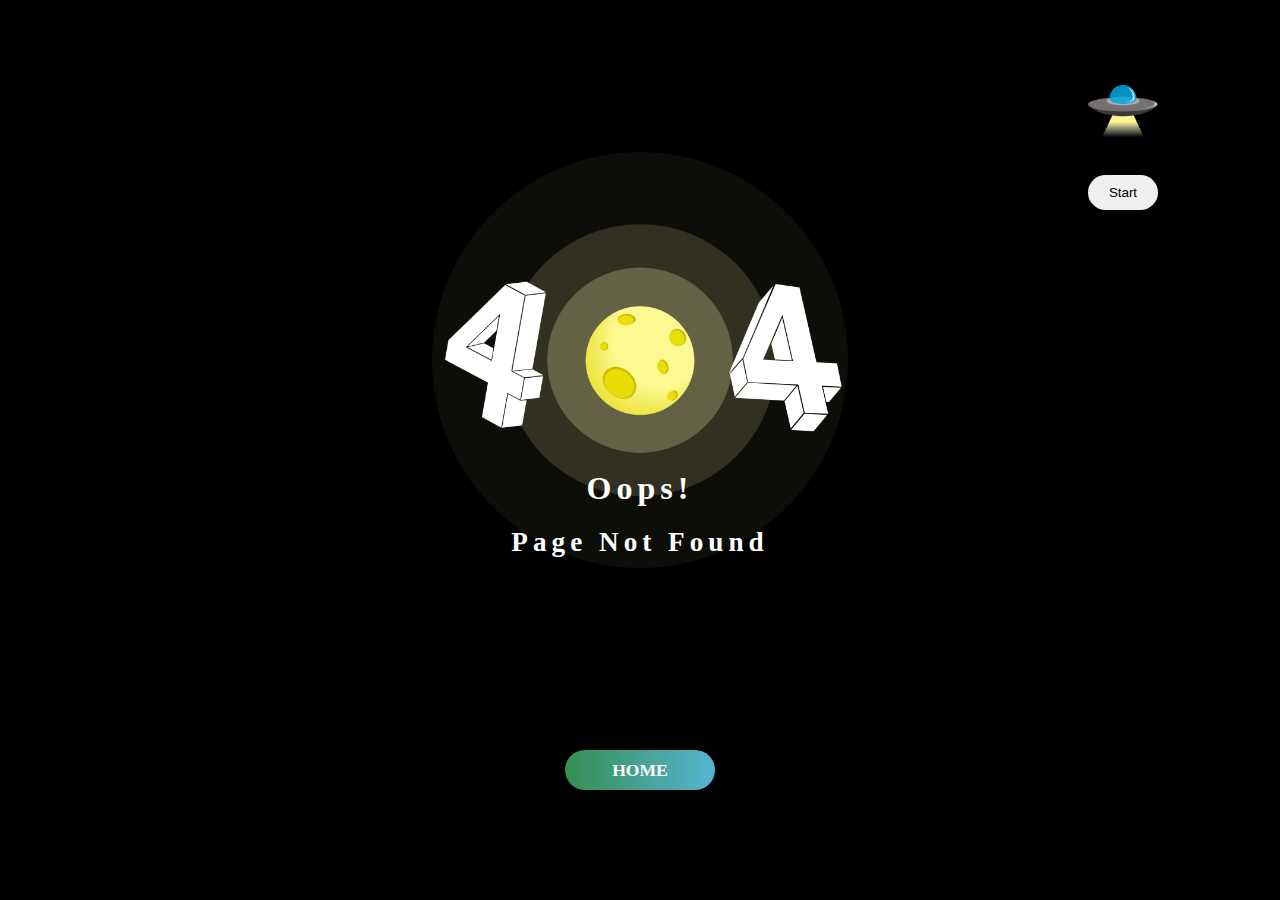
<file: 404Page/index.html>
<!DOCTYPE html>
<html lang="en">
<head>
    <meta charset="UTF-8">
    <meta http-equiv="X-UA-Compatible" content="IE=edge">
    <meta name="viewport" content="width=device-width, initial-scale=1.0">
    <title>Page Not Found</title>
    <link rel="stylesheet" href="./assets/CSS/style.css">
    <link rel="stylesheet" href="./assets/CSS/responsive.css">
</head>
<body>
    <div class="container">
        <div class="background-space">
            <div class='stars'></div>
            <div class='twinkling'></div>
            <div class='clouds'></div>
        </div>

        <button class="gameBtn" id="startBtn" type="button" onclick="onStart()">Start</button>
        <button class="gameBtn" id="stopBtn" type="button" onclick="onStop()">Stop</button>
        <div id="game"  onmousemove="moveUFO(event)">
            <img src="./assets/CSS/img_icon/UFO.png" alt="UFO" id="UFO">
            
            <div class="container-trash">
                <img src="./assets/CSS/img_icon/trash1.png" alt="trash">
            </div>
            <div class="container-trash">
                <img src="./assets/CSS/img_icon/trash2.png" alt="trash">
            </div>
            <div class="container-trash">
                <img src="./assets/CSS/img_icon/trash3.png" alt="trash">
            </div>
            <div class="container-trash">
                <img src="./assets/CSS/img_icon/trash4.png" alt="trash">
            </div>
            <div class="container-trash">
                <img src="./assets/CSS/img_icon/trash5.png" alt="trash">
            </div>
            <div class="container-trash">
                <img src="./assets/CSS/img_icon/trash6.png" alt="trash">
            </div>
            <div class="container-trash">
                <img src="./assets/CSS/img_icon/trash7.png" alt="trash">
            </div>
            <div class="container-trash">
                <img src="./assets/CSS/img_icon/trash8.png" alt="trash">
            </div>
            <div class="container-trash">
                <img src="./assets/CSS/img_icon/trash9.png" alt="trash">
            </div>
            <div class="container-trash">
                <img src="./assets/CSS/img_icon/trash10.png" alt="trash">
            </div>
            <div class="container-trash">
                <img src="./assets/CSS/img_icon/trash11.png" alt="trash">
            </div>
            <div class="container-trash">
                <img src="./assets/CSS/img_icon/trash12.png" alt="trash">
            </div>
            <div class="container-trash">
                <img src="./assets/CSS/img_icon/trash13.png" alt="trash">
            </div>
            <div class="container-trash">
                <img src="./assets/CSS/img_icon/trash14.png" alt="trash">
            </div>
        </div>    

        <div class="anouncement btnBack">
            <img src="./assets/CSS/img_icon/404.png" alt="Page not found" />
            <div class="anounText">
                <span id="oops">Oops!</span>
                <span>Page Not Found</span>
            </div>
        </div>
        <a href="#" id="homeBtn">HOME</a>
        
    </div>
</body>
<script src="./assets/JS/game_js.js"></script>
</html>
</file>
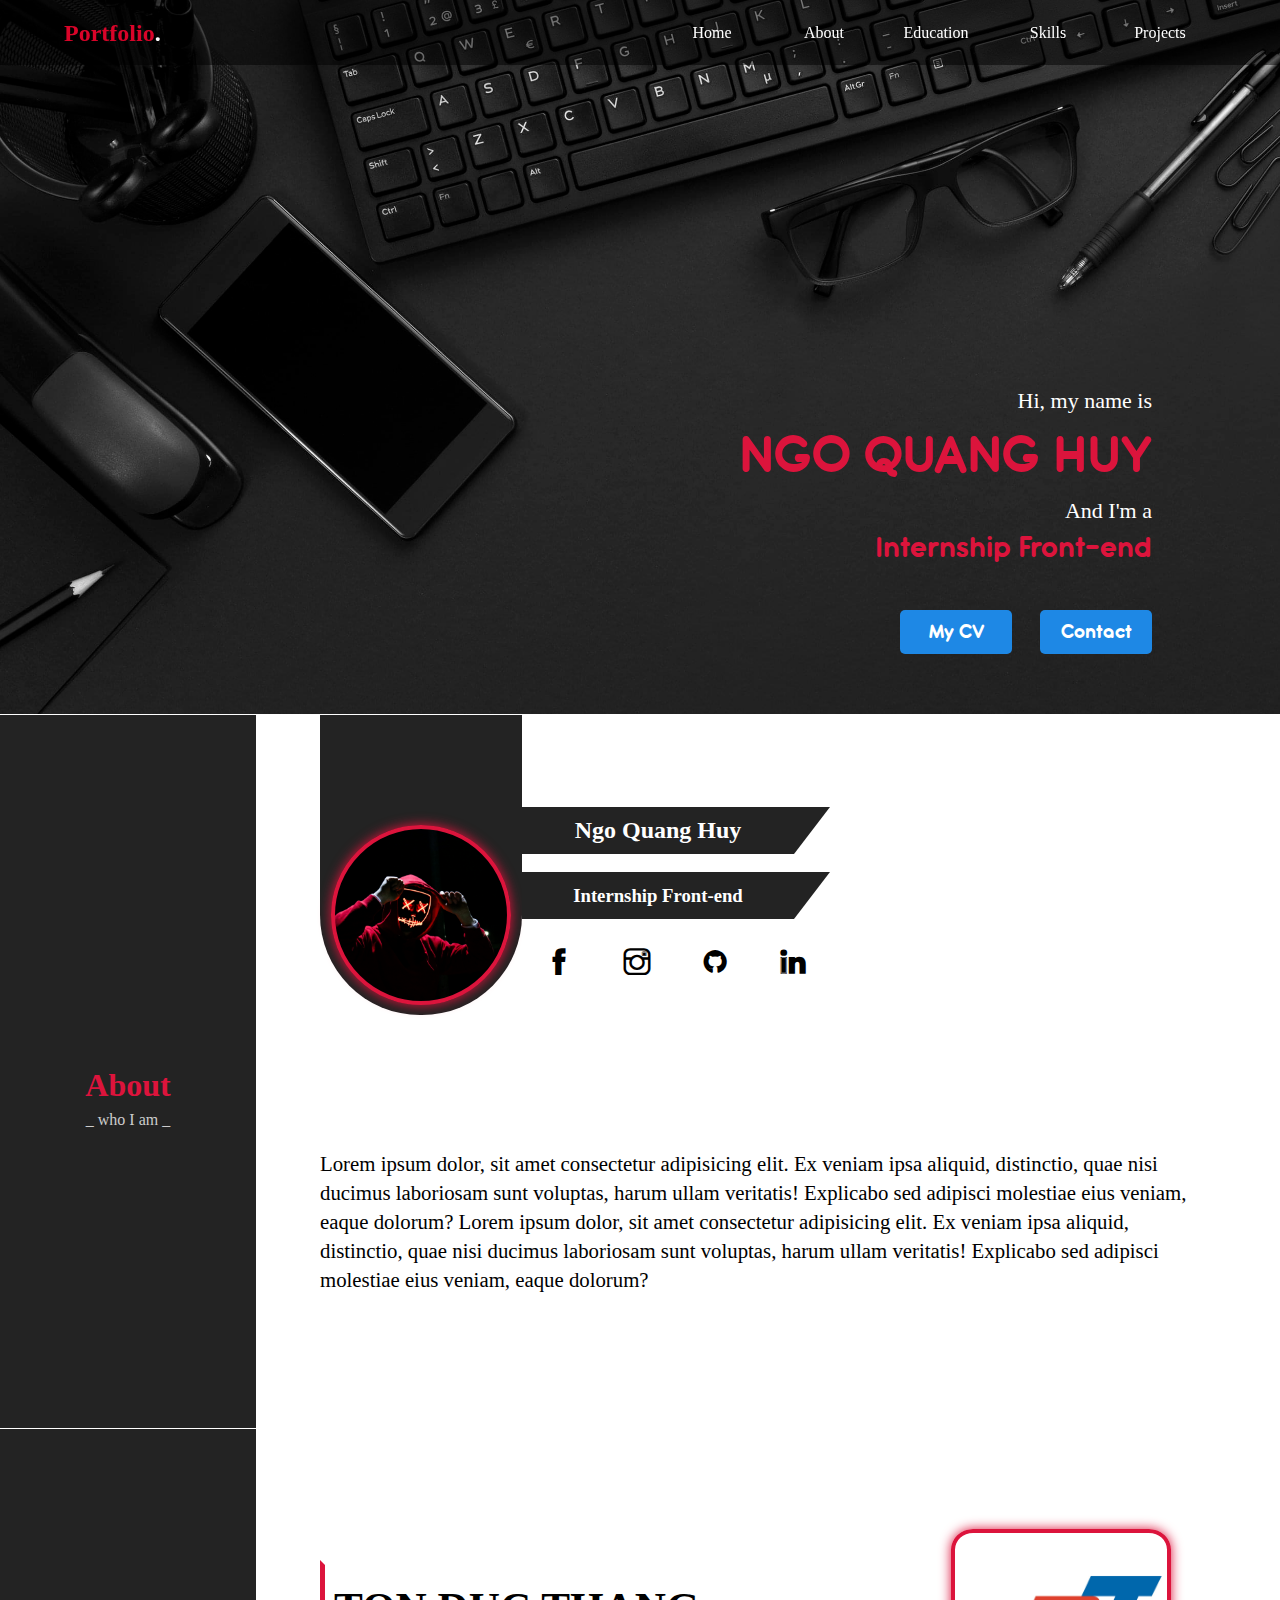
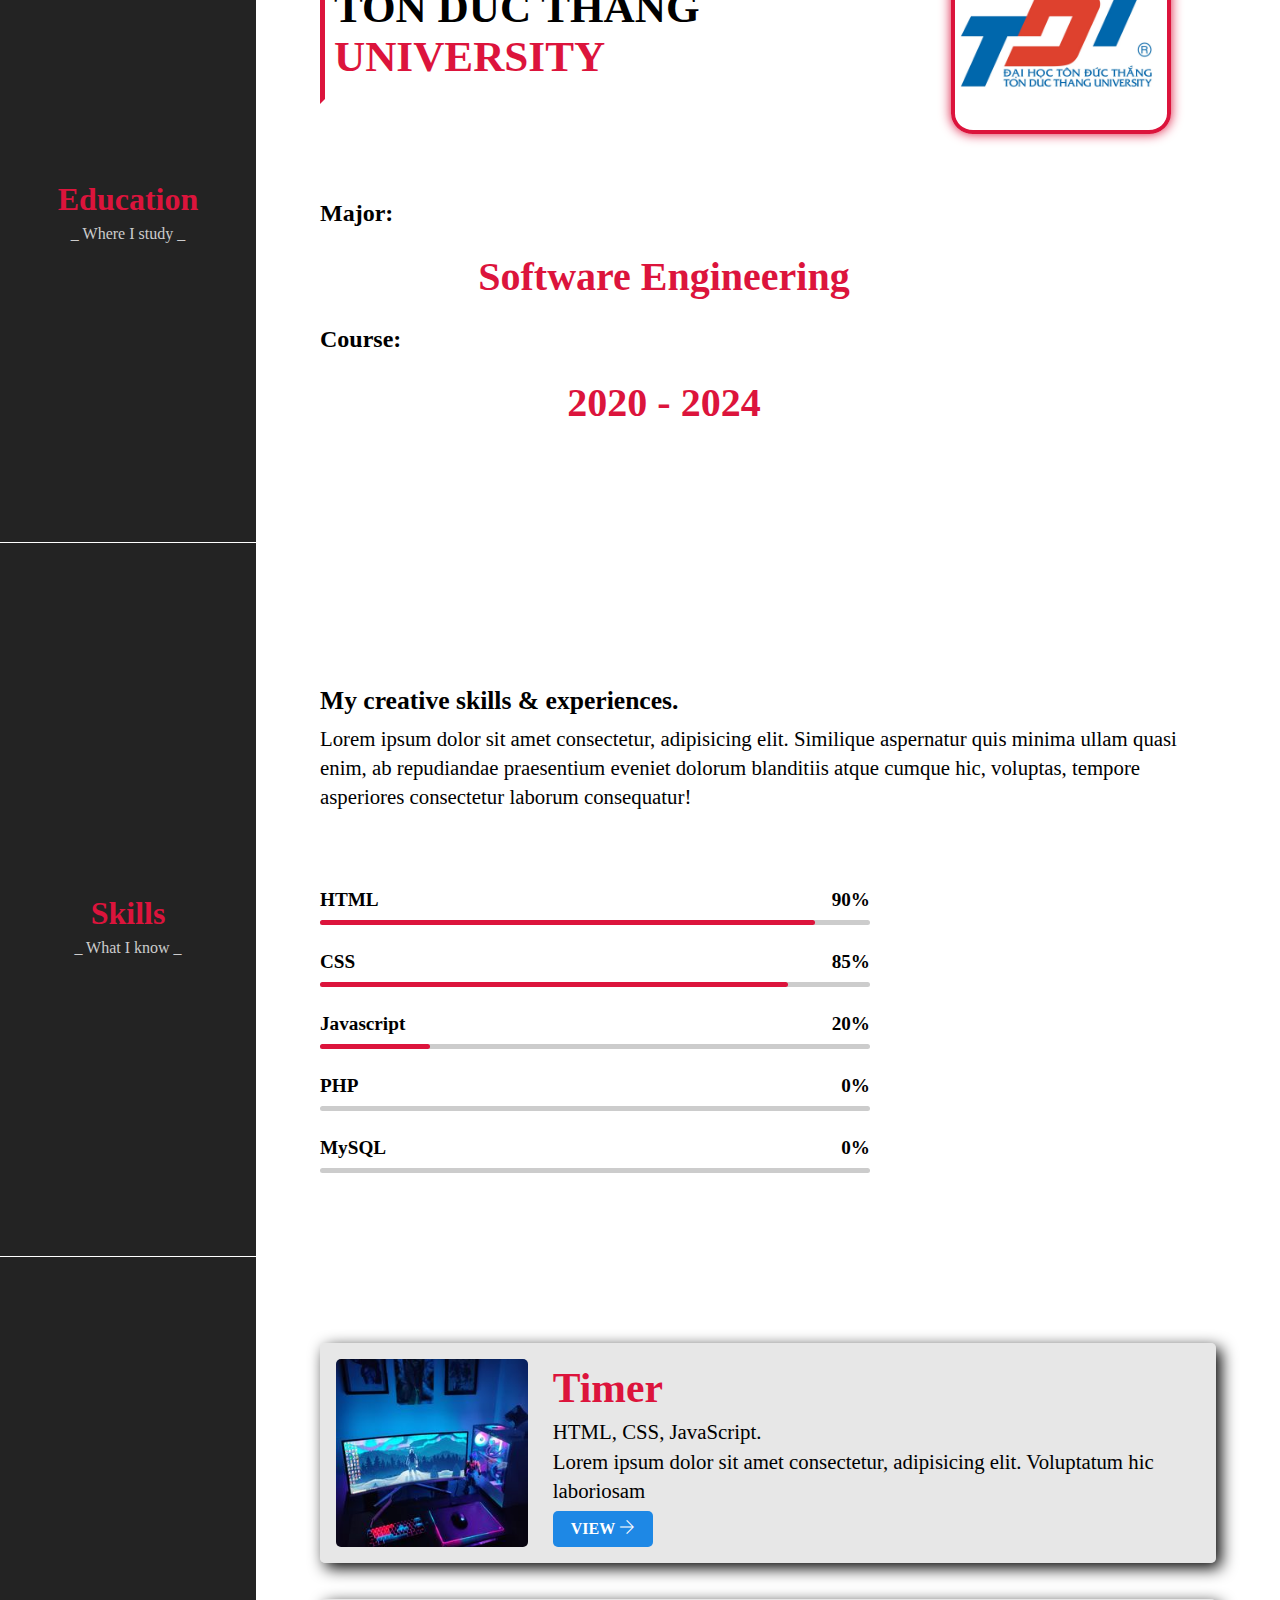
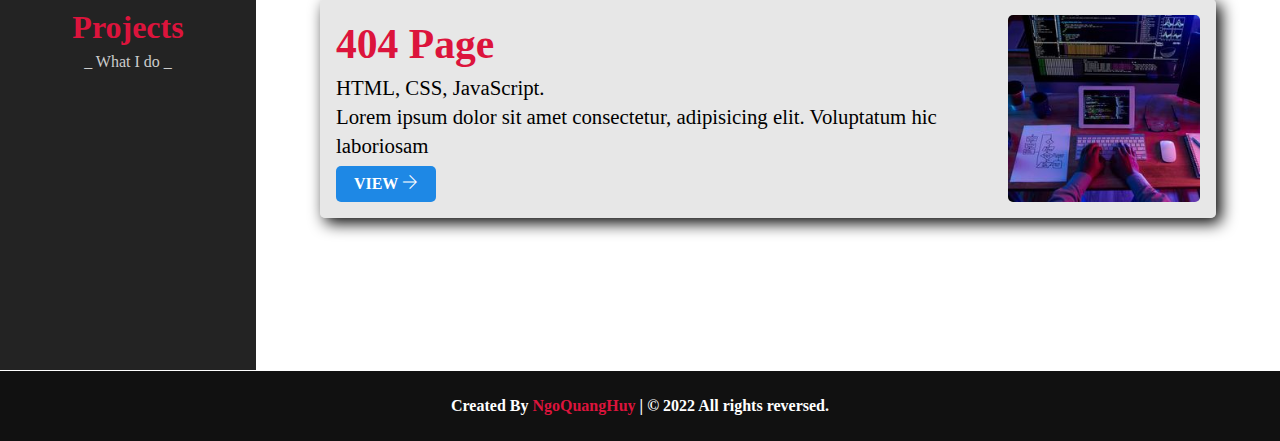
<file: Portfolio/index.html>
<!DOCTYPE html>
<html lang="en">
<head>
    <meta charset="UTF-8">
    <meta http-equiv="X-UA-Compatible" content="IE=edge">
    <meta name="viewport" content="width=device-width, initial-scale=1.0">
    <title>My Portfolio</title>
    <link rel="icon" type="image/png" href="./css/img/portfolio-icon.png">
    <link rel="stylesheet" href="./css/style.css">
    <link rel="stylesheet" href="./css/font/icon/themify-icons-font/themify-icons/themify-icons.css">
    <link rel="stylesheet" href="https://cdnjs.cloudflare.com/ajax/libs/font-awesome/4.7.0/css/font-awesome.min.css">
    <script src="https://code.jquery.com/jquery-3.5.1.min.js"></script>

</head>
<body>
    <div class="wrapper">
        <div class="header ">
            <div class="logo"> <a href="#home">Portfolio<span>.</span> </a> </div>
            <div class="navbar">
                <a href="#home">Home</a>
                <a href="#about">About</a>
                <a href="#education">Education</a>
                <a href="#skills">Skills</a>
                <a href="#projects">Projects</a>
            </div>
        </div>

        <div class="container">
            <div id="home" class="home-section sectionsHeight">
                <div class="intro">
                    <span>Hi, my name is</span>
                    <h2>NGO QUANG HUY</h2>
                    <span>And I'm a</span>
                    <h3>Internship Front-end</h3>
                </div>
                <div class="infoCV">
                    <a href="#">My CV</a>
                    <a href="#" class="contact-btn">Contact</a>
                </div>
            </div>

            <div id="about" class="about-section sectionsHeight">
                <div class="side-title">
                    <h1>About</h1>
                    <p>_ who I am _</p>
                </div>

                <div class="about-content">
                    <div class="basic-info">
                        <div class="ava-bar">
                            <div class="avatar"></div>
                        </div>

                        <div class="name-job-bar">
    
                                <div class="name-bar">
                                    <div class="bars name">
                                        <h2>Ngo Quang Huy</h2>
                                    </div>
                                    <div class="diagonal-angle-right"></div>
                                </div>
                                
                                <div class="job-bar">
                                    <div class="bars job">
                                        <h3>Internship Front-end</h3>
                                    </div>
                                    <div class="diagonal-angle-right"></div>
                                </div>
    
                                <div class="social-media">
                                    <div class="icons pad-lr-12px">
                                        <a href="https://www.facebook.com/nqhuy11/" target="_blank" class="ti-facebook" title="Facebook"></a>
                                        <a href="https://www.instagram.com/_n.q.huy_11/" target="_blank" class="ti-instagram" title="Instagram"></a>
                                        <a href="https://github.com/popcorn11" class="fa fa-github" target="_blank" title="Github"></a>
                                        <a href="#" class="ti-linkedin" title="LinkedIn"></a>
                                    </div>
                                </div>
                        </div>

                    </div>
                    
                    <div class="more-info">
                        <p>
                            Lorem ipsum dolor, sit amet consectetur adipisicing elit. Ex veniam ipsa aliquid, distinctio, quae nisi ducimus laboriosam sunt voluptas, harum ullam veritatis! Explicabo sed adipisci molestiae eius veniam, eaque dolorum?
                            Lorem ipsum dolor, sit amet consectetur adipisicing elit. Ex veniam ipsa aliquid, distinctio, quae nisi ducimus laboriosam sunt voluptas, harum ullam veritatis! Explicabo sed adipisci molestiae eius veniam, eaque dolorum?
                        </p>
                    </div>
                </div>
                
            </div>

            <div id="education" class="edu-section sectionsHeight">
                <div class="side-title">
                    <h1>Education</h1>
                    <p>_ Where I study _</p>
                </div>

                <div class="edu-content">
                    <div class="uni-section">
                        <h1 class="name-uni">TON DUC THANG <span>UNIVERSITY</span></h1>

                        <div class="logo-uni"></div>
                    </div>
                    <div class="major-section">
                        <h2>Major:</h2>
                        <h1>Software Engineering</h1>
                        <h2>Course:</h2>
                        <h1>2020 - 2024</h1>
                    </div>
                </div>
            </div>

            <div id="skills" class="skills-section sectionsHeight">
                <div class="side-title">
                    <h1>Skills</h1> 
                    <p>_ What I know _</p>
                </div>

                <div class="skills-content">
                    <div class="intro-skill-section">
                        <div>
                            <h4>My creative skills & experiences.</h4>
                            <p>Lorem ipsum dolor sit amet consectetur, adipisicing elit. 
                                Similique aspernatur quis minima ullam quasi enim, 
                                ab repudiandae praesentium eveniet dolorum blanditiis atque cumque hic, voluptas, 
                                tempore asperiores consectetur laborum consequatur!
                            </p>
                        </div>
                    </div>

                    <div class="languages-section">
                        
                        <div class="titles-bars">
                            <h4><span>HTML</span> <span>90%</span></h4>
                            <div class="estimate-bar">
                                <div class="skill-percentage" style="width:90%;"></div>
                            </div>
                        </div>
                        <div class="titles-bars">
                            <h4><span>CSS</span> <span>85%</span></h4>
                            <div class="estimate-bar">
                                <div class="skill-percentage" style="width:85%;"></div>
                            </div>
                        </div>
                        <div class="titles-bars">
                            <h4><span>Javascript</span> <span>20%</span></h4>
                            <div class="estimate-bar">
                                <div class="skill-percentage" style="width:20%;"></div>
                            </div>
                        </div>
                        <div class="titles-bars">
                            <h4><span>PHP</span> <span>0%</span></h4>
                            <div class="estimate-bar">
                                <div class="skill-percentage" style="width:0%;"></div>
                            </div>
                        </div>
                        <div class="titles-bars">
                            <h4><span>MySQL</span> <span>0%</span></h4>
                            <div class="estimate-bar">
                                <div class="skill-percentage" style="width:0%;"></div>
                            </div>
                        </div>
                            
                    </div>
                </div>
                
            </div>

            <div id="projects" class="pros-section sectionsHeight">
                <div class="side-title">
                    <h1>Projects</h1> 
                    <p>_ What I do _</p>
                </div>
                
                <div class="projects-content">
                    <div class="pros-bars pr1">

                        <div class="pros-img pros1"></div>

                        <div class="pros-describe">
                            <h1>Timer</h1>
                            <p>HTML, CSS, JavaScript.</p>
                            <p>Lorem ipsum dolor sit amet consectetur, adipisicing elit. 
                                Voluptatum hic laboriosam</p>
                            
                            <a href="#">View <i class="ti-arrow-right"></i></a>
            

                        </div>
                    </div>

                    <div class="pros-bars pr2">
                        
                        <div class="pros-img pros2"></div>

                        <div class="pros-describe">
                            <h1>404 Page</h1>
                            <p>HTML, CSS, JavaScript.</p>
                            <p>Lorem ipsum dolor sit amet consectetur, adipisicing elit. 
                                Voluptatum hic laboriosam</p>
                                
                            <a href="#">View <i class="ti-arrow-right"></i></a>
                                
                        </div>
                    </div>
                    

                </div>
            </div>
        </div>

        <div class="footer">
            <span>Created By <a href="#">NgoQuangHuy</a> | &copy; 2022 All rights reversed.</span>
        </div>

        <div class="return-home-btn none-rt-home-btn">
            <a href="#" class="ti-angle-up"></a>
        </div>
        
    </div>
    
    <div class="modal dis-none">
        <div class="modal-container">
            <div class="modal-header">
                <div><i></i></div>
                
                <h1>Contact Me</h1>

                <div class="modal-close">
                    <i class="ti-close"></i>
                </div>
            </div>
            <div class="modal-content">
                <div class="modal-column modal-info">
                    <h3>Get in touch</h3>
                    
                    <div class="mdl-contact-info">
                        <span>
                            <i class='fa fa-user'></i>
                        </span>
                        <span>
                            <h5>Name</h5>
                            Ngo Quang Huy
                        </span>
                    </div>

                    <div class="mdl-contact-info">
                        <span>
                            <i class='fa fa-phone'></i>
                        </span>
                        <span>
                            <h5>Phone</h5>
                            0964833902
                        </span>
                    </div>

                    <div class="mdl-contact-info">
                        <span>
                            <i class='fa fa-location-arrow'></i>
                        </span>
                        <span>
                            <h5>Address</h5>
                            District 7, Ho Chi Minh City, Viet Nam.
                        </span>
                    </div>

                    <div class="mdl-contact-info">
                        <span>
                            <i class='fa fa-envelope'></i>
                        </span>
                        <span>
                            <h5>Email</h5>
                            huyquang0310@gmail.com
                        </span>
                    </div>
                    
                    <div class="social-media width100per">
                        <div class="icons">
                            <a href="https://www.facebook.com/nqhuy11/" target="_blank" class="ti-facebook" title="Facebook"></a>
                            <a href="https://www.instagram.com/_n.q.huy_11/" target="_blank" class="ti-instagram" title="Instagram"></a>
                            <a href="https://github.com/popcorn11" target="_blank" class="fa fa-github" title="Github"></a>
                            <a href="#" class="ti-linkedin" title="LinkedIn"></a>
                        </div>
                    </div>
                </div>
    
                <div class="modal-column modal-email">
                    <h3>Message me</h3>

                    <form action="#">
                        <div class="fields">
                            <div class="field name">
                                <input type="text" placeholder="Name" required>
                            </div>
                            <div class="field email">
                                <input type="text" placeholder="Email" required>
                            </div>
                        </div>
                        
                        <div class="field subject">
                            <input type="text" placeholder="Subject" required>
                        </div>

                        <div class="field message">
                            <textarea cols="30" rows="10" placeholder="Message" required></textarea>
                        </div>

                        <button>Send message</button>
                    </form>
    
                </div>
    
            </div>
        </div>
        
    </div>
    
    
    <script src="./js/script.js"></script>
</body>
</html>
</file>
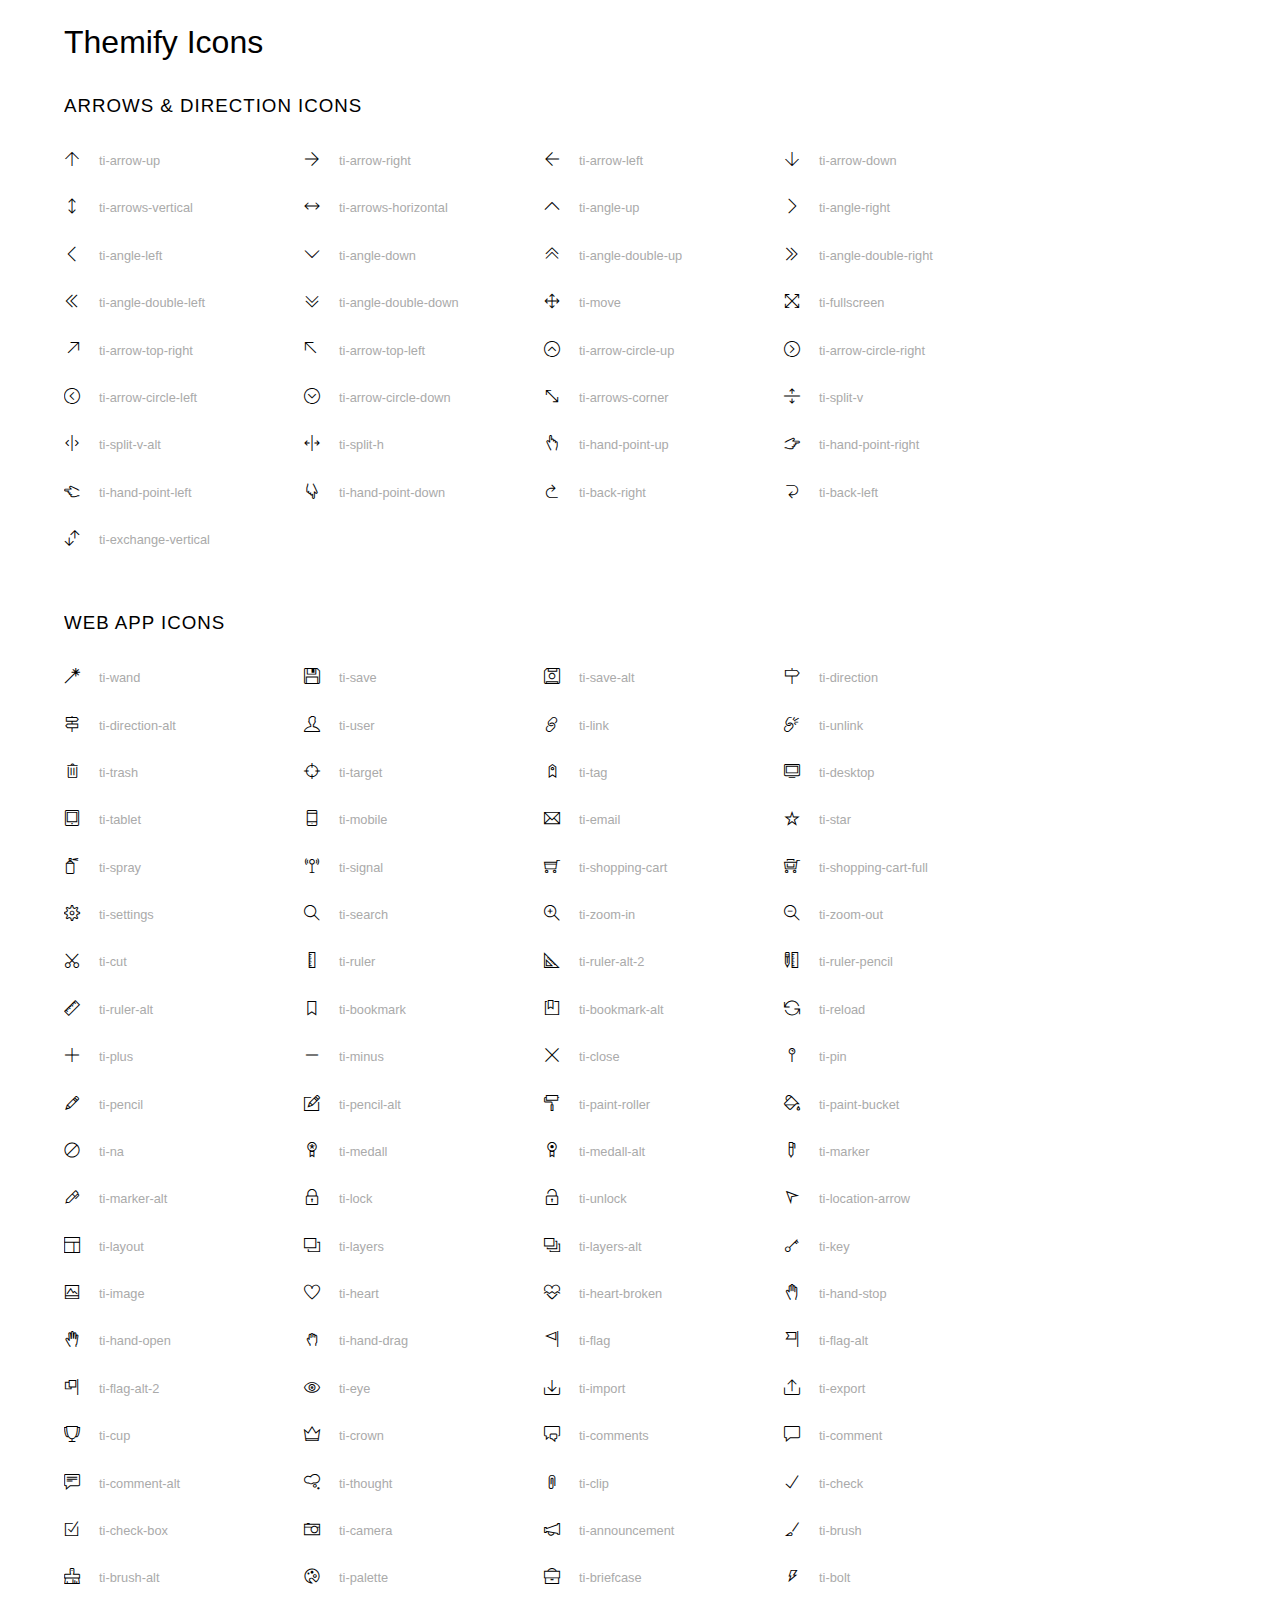
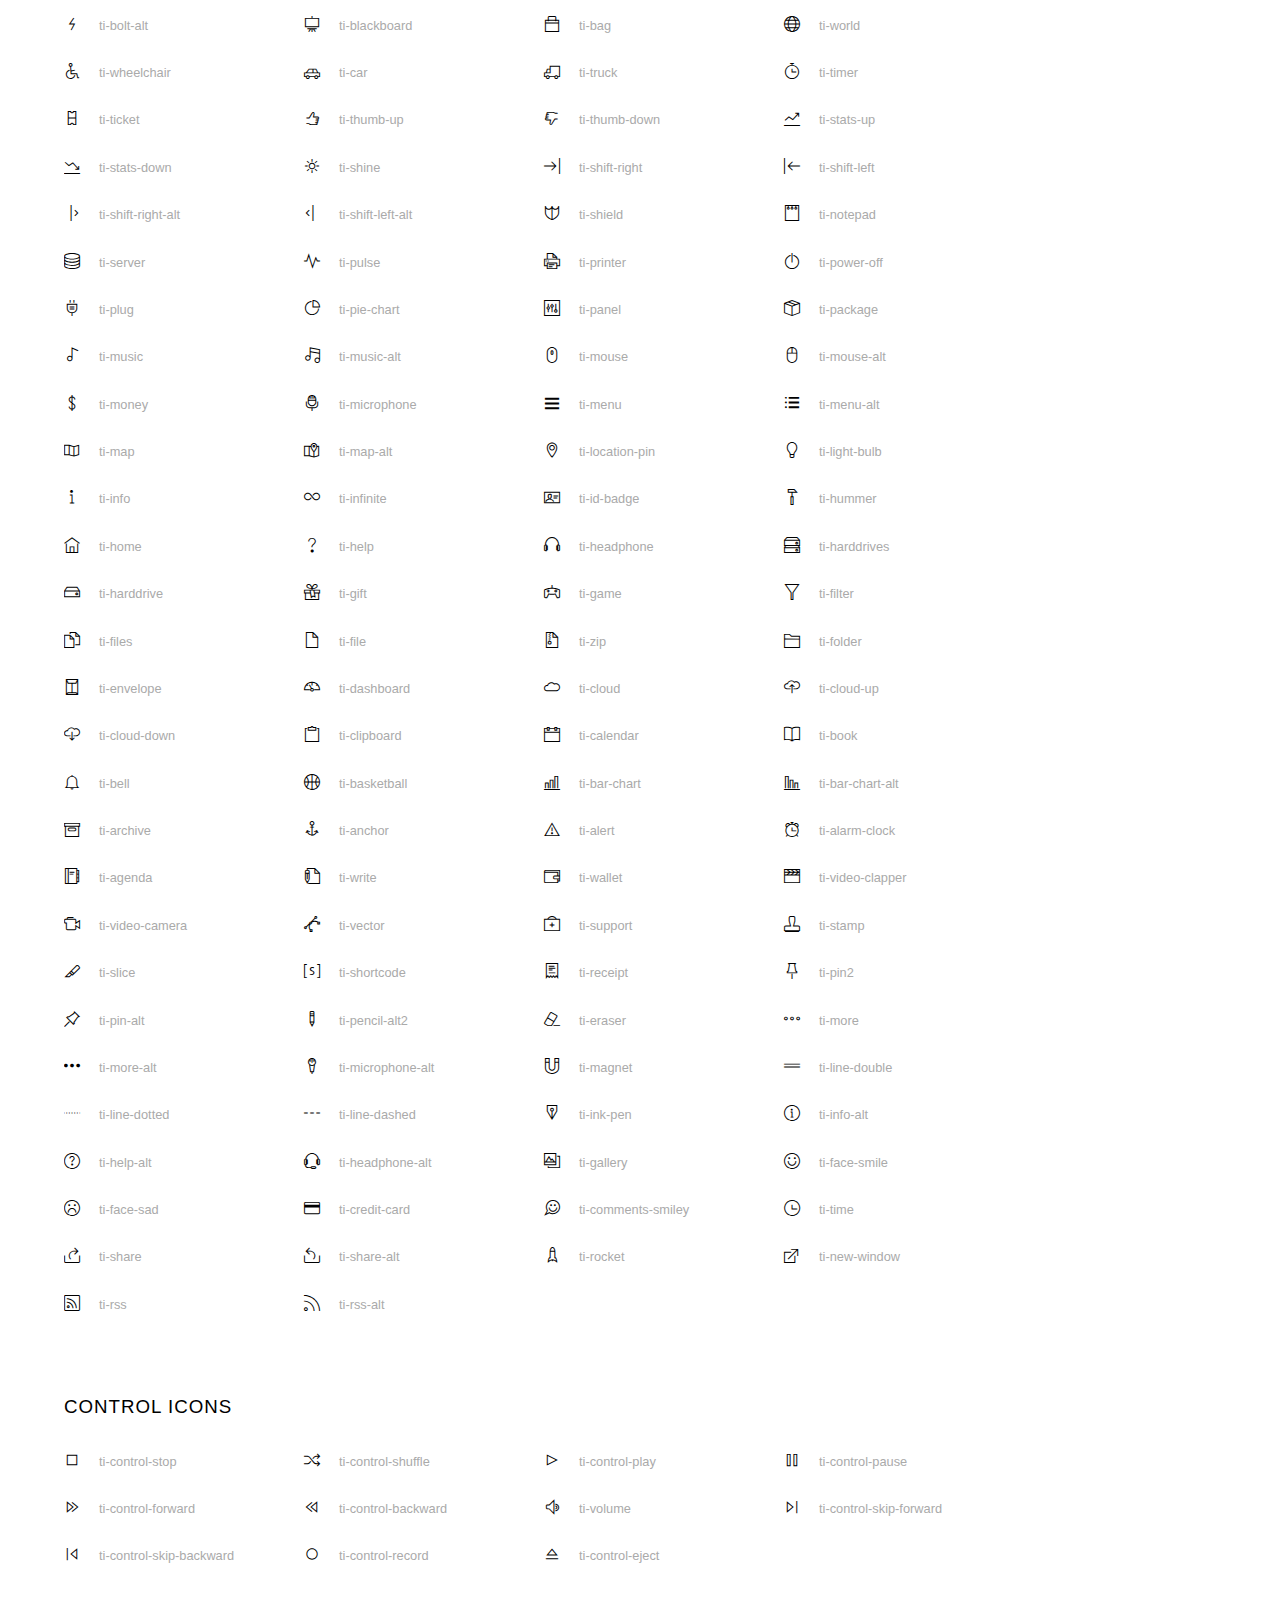
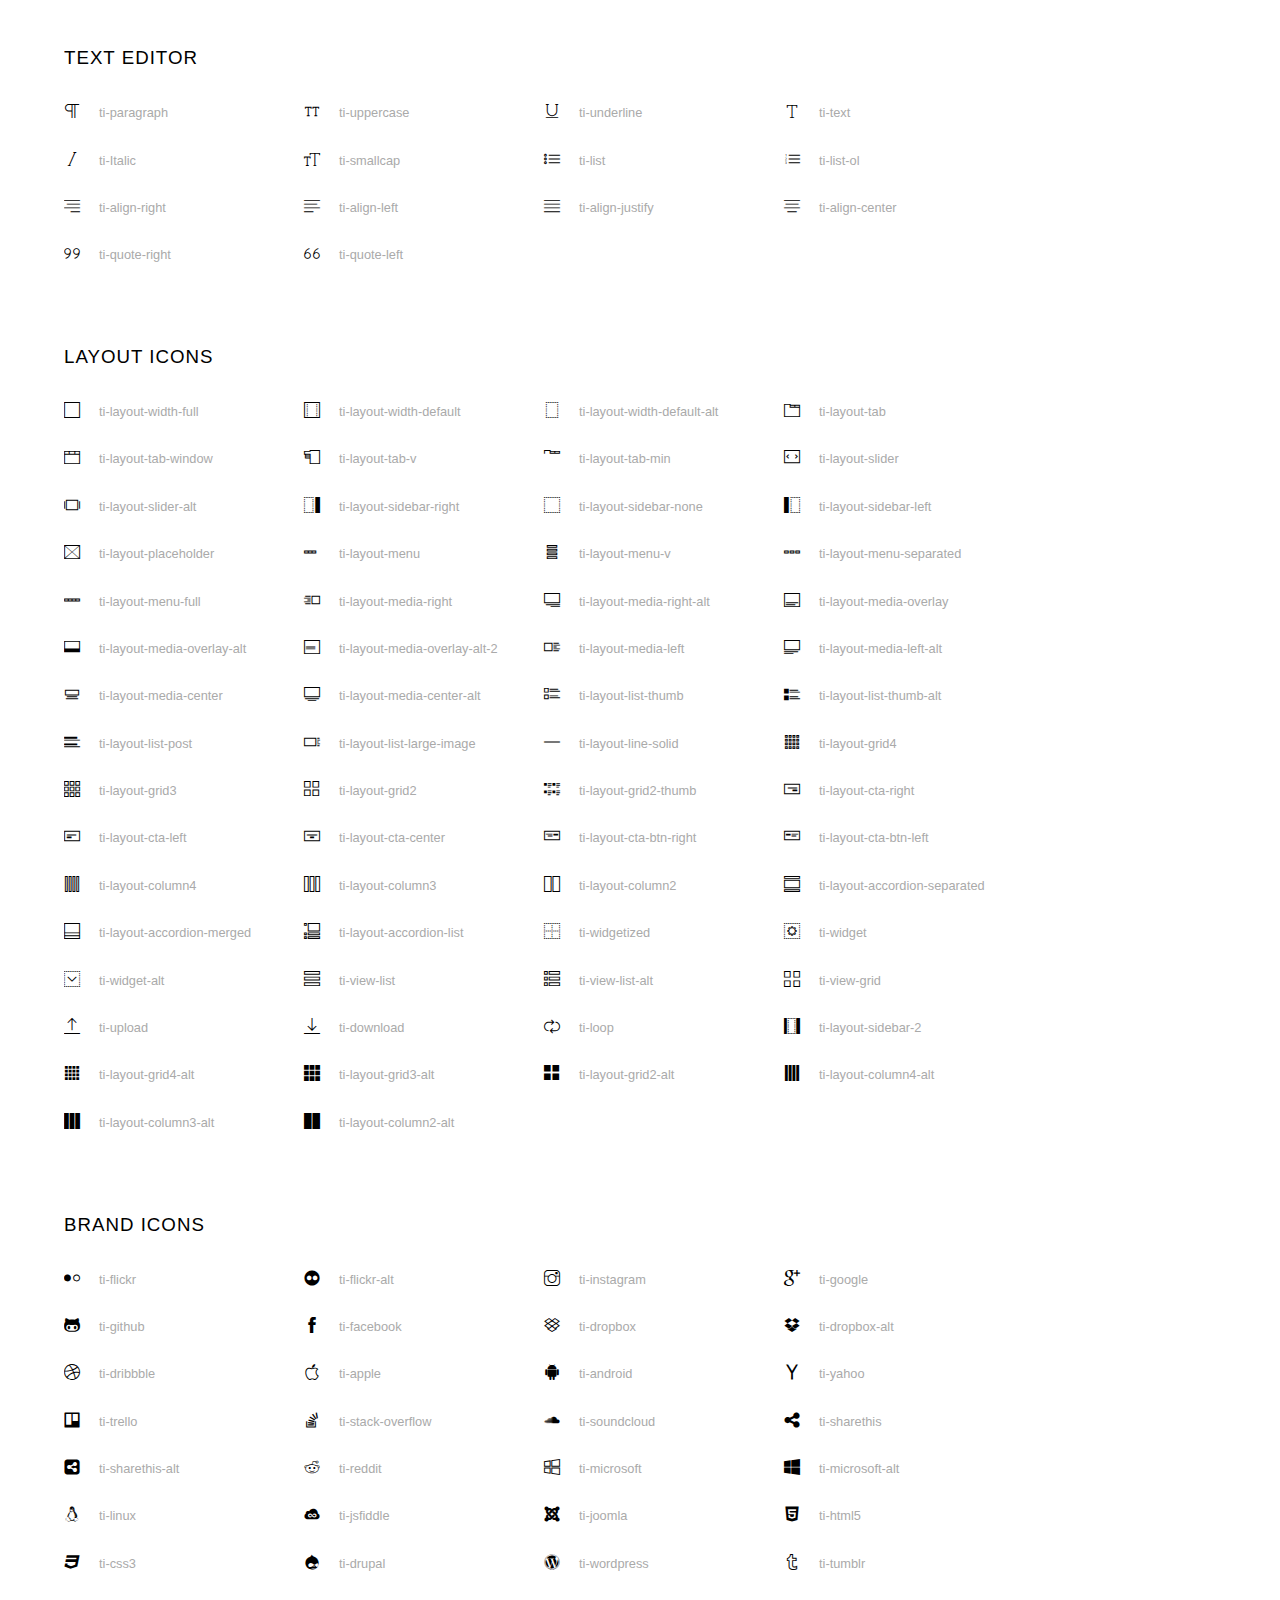
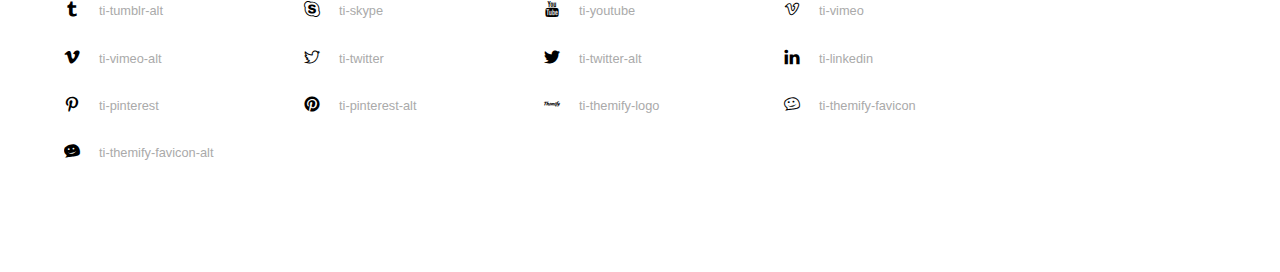
<file: Portfolio/css/font/icon/themify-icons-font/themify-icons/index.html>
<!doctype html>
<html>
<head>
	<meta charset="utf-8">
	<title>Themify Icon Font</title>
	<meta name="viewport" content="width=device-width">
	<link rel="stylesheet" href="demo-files/demo.css">
	<link rel="stylesheet" href="themify-icons.css">
	<!--[if lt IE 8]><!-->
	<link rel="stylesheet" href="ie7/ie7.css">
	<!--<![endif]-->
</head>
<body>
	<h1>Themify Icons</h1>

	<div class="icon-section">

		<div class="icon-section">
			<h3>Arrows &amp; Direction Icons </h3>

			<div class="icon-container">
				<span class="ti-arrow-up"></span><span class="icon-name"> ti-arrow-up</span>
			</div>
			<div class="icon-container">
				<span class="ti-arrow-right"></span><span class="icon-name"> ti-arrow-right</span>
			</div>
			<div class="icon-container">
				<span class="ti-arrow-left"></span><span class="icon-name"> ti-arrow-left</span>
			</div>
			<div class="icon-container">
				<span class="ti-arrow-down"></span><span class="icon-name"> ti-arrow-down</span>
			</div>
			<div class="icon-container">
				<span class="ti-arrows-vertical"></span><span class="icon-name"> ti-arrows-vertical</span>
			</div>
			<div class="icon-container">
				<span class="ti-arrows-horizontal"></span><span class="icon-name"> ti-arrows-horizontal</span>
			</div>
			<div class="icon-container">
				<span class="ti-angle-up"></span><span class="icon-name"> ti-angle-up</span>
			</div>
			<div class="icon-container">
				<span class="ti-angle-right"></span><span class="icon-name"> ti-angle-right</span>
			</div>
			<div class="icon-container">
				<span class="ti-angle-left"></span><span class="icon-name"> ti-angle-left</span>
			</div>
			<div class="icon-container">
				<span class="ti-angle-down"></span><span class="icon-name"> ti-angle-down</span>
			</div>	
			<div class="icon-container">
				<span class="ti-angle-double-up"></span><span class="icon-name"> ti-angle-double-up</span>
			</div>
			<div class="icon-container">
				<span class="ti-angle-double-right"></span><span class="icon-name"> ti-angle-double-right</span>
			</div>
			<div class="icon-container">
				<span class="ti-angle-double-left"></span><span class="icon-name"> ti-angle-double-left</span>
			</div>
			<div class="icon-container">
				<span class="ti-angle-double-down"></span><span class="icon-name"> ti-angle-double-down</span>
			</div>					
			<div class="icon-container">
				<span class="ti-move"></span><span class="icon-name"> ti-move</span>
			</div>
			<div class="icon-container">
				<span class="ti-fullscreen"></span><span class="icon-name"> ti-fullscreen</span>
			</div>
			<div class="icon-container">
				<span class="ti-arrow-top-right"></span><span class="icon-name"> ti-arrow-top-right</span>
			</div>
			<div class="icon-container">
				<span class="ti-arrow-top-left"></span><span class="icon-name"> ti-arrow-top-left</span>
			</div>
			<div class="icon-container">
				<span class="ti-arrow-circle-up"></span><span class="icon-name"> ti-arrow-circle-up</span>
			</div>
			<div class="icon-container">
				<span class="ti-arrow-circle-right"></span><span class="icon-name"> ti-arrow-circle-right</span>
			</div>
			<div class="icon-container">
				<span class="ti-arrow-circle-left"></span><span class="icon-name"> ti-arrow-circle-left</span>
			</div>
			<div class="icon-container">
				<span class="ti-arrow-circle-down"></span><span class="icon-name"> ti-arrow-circle-down</span>
			</div>
			<div class="icon-container">
				<span class="ti-arrows-corner"></span><span class="icon-name"> ti-arrows-corner</span>
			</div>
			<div class="icon-container">
				<span class="ti-split-v"></span><span class="icon-name"> ti-split-v</span>
			</div>

			<div class="icon-container">
				<span class="ti-split-v-alt"></span><span class="icon-name"> ti-split-v-alt</span>
			</div>
			<div class="icon-container">
				<span class="ti-split-h"></span><span class="icon-name"> ti-split-h</span>
			</div>
			<div class="icon-container">
				<span class="ti-hand-point-up"></span><span class="icon-name"> ti-hand-point-up</span>
			</div>
			<div class="icon-container">
				<span class="ti-hand-point-right"></span><span class="icon-name"> ti-hand-point-right</span>
			</div>
			<div class="icon-container">
				<span class="ti-hand-point-left"></span><span class="icon-name"> ti-hand-point-left</span>
			</div>
			<div class="icon-container">
				<span class="ti-hand-point-down"></span><span class="icon-name"> ti-hand-point-down</span>
			</div>
			<div class="icon-container">
				<span class="ti-back-right"></span><span class="icon-name"> ti-back-right</span>
			</div>
			<div class="icon-container">
				<span class="ti-back-left"></span><span class="icon-name"> ti-back-left</span>
			</div>
			<div class="icon-container">
				<span class="ti-exchange-vertical"></span><span class="icon-name"> ti-exchange-vertical</span>
			</div>

		</div> <!-- Arrows Icons -->



		<h3>Web App Icons</h3>
		
		<div class="icon-section">

			<div class="icon-container">
				<span class="ti-wand"></span><span class="icon-name"> ti-wand</span>
			</div>
			<div class="icon-container">
				<span class="ti-save"></span><span class="icon-name"> ti-save</span>
			</div>
			<div class="icon-container">
				<span class="ti-save-alt"></span><span class="icon-name"> ti-save-alt</span>
			</div>

			<div class="icon-container">
				<span class="ti-direction"></span><span class="icon-name"> ti-direction</span>
			</div>
			<div class="icon-container">
				<span class="ti-direction-alt"></span><span class="icon-name"> ti-direction-alt</span>
			</div>
			<div class="icon-container">
				<span class="ti-user"></span><span class="icon-name"> ti-user</span>
			</div>
			<div class="icon-container">
				<span class="ti-link"></span><span class="icon-name"> ti-link</span>
			</div>
			<div class="icon-container">
				<span class="ti-unlink"></span><span class="icon-name"> ti-unlink</span>
			</div>
			<div class="icon-container">
				<span class="ti-trash"></span><span class="icon-name"> ti-trash</span>
			</div>
			<div class="icon-container">
				<span class="ti-target"></span><span class="icon-name"> ti-target</span>
			</div>
			<div class="icon-container">
				<span class="ti-tag"></span><span class="icon-name"> ti-tag</span>
			</div>
			<div class="icon-container">
				<span class="ti-desktop"></span><span class="icon-name"> ti-desktop</span>
			</div>
			<div class="icon-container">
				<span class="ti-tablet"></span><span class="icon-name"> ti-tablet</span>
			</div>
			<div class="icon-container">
				<span class="ti-mobile"></span><span class="icon-name"> ti-mobile</span>
			</div>
			<div class="icon-container">
				<span class="ti-email"></span><span class="icon-name"> ti-email</span>
			</div>	
			<div class="icon-container">
				<span class="ti-star"></span><span class="icon-name"> ti-star</span>
			</div>
			<div class="icon-container">
				<span class="ti-spray"></span><span class="icon-name"> ti-spray</span>
			</div>
			<div class="icon-container">
				<span class="ti-signal"></span><span class="icon-name"> ti-signal</span>
			</div>
			<div class="icon-container">
				<span class="ti-shopping-cart"></span><span class="icon-name"> ti-shopping-cart</span>
			</div>
			<div class="icon-container">
				<span class="ti-shopping-cart-full"></span><span class="icon-name"> ti-shopping-cart-full</span>
			</div>
			<div class="icon-container">
				<span class="ti-settings"></span><span class="icon-name"> ti-settings</span>
			</div>
			<div class="icon-container">
				<span class="ti-search"></span><span class="icon-name"> ti-search</span>
			</div>
			<div class="icon-container">
				<span class="ti-zoom-in"></span><span class="icon-name"> ti-zoom-in</span>
			</div>
			<div class="icon-container">
				<span class="ti-zoom-out"></span><span class="icon-name"> ti-zoom-out</span>
			</div>
			<div class="icon-container">
				<span class="ti-cut"></span><span class="icon-name"> ti-cut</span>
			</div>
			<div class="icon-container">
				<span class="ti-ruler"></span><span class="icon-name"> ti-ruler</span>
			</div>
			<div class="icon-container">
				<span class="ti-ruler-alt-2"></span><span class="icon-name"> ti-ruler-alt-2</span>
			</div>			
			<div class="icon-container">
				<span class="ti-ruler-pencil"></span><span class="icon-name"> ti-ruler-pencil</span>
			</div>
			<div class="icon-container">
				<span class="ti-ruler-alt"></span><span class="icon-name"> ti-ruler-alt</span>
			</div>
			<div class="icon-container">
				<span class="ti-bookmark"></span><span class="icon-name"> ti-bookmark</span>
			</div>
			<div class="icon-container">
				<span class="ti-bookmark-alt"></span><span class="icon-name"> ti-bookmark-alt</span>
			</div>
			<div class="icon-container">
				<span class="ti-reload"></span><span class="icon-name"> ti-reload</span>
			</div>
			<div class="icon-container">
				<span class="ti-plus"></span><span class="icon-name"> ti-plus</span>
			</div>
			<div class="icon-container">
				<span class="ti-minus"></span><span class="icon-name"> ti-minus</span>
			</div>
			<div class="icon-container">
				<span class="ti-close"></span><span class="icon-name"> ti-close</span>
			</div>			
			<div class="icon-container">
				<span class="ti-pin"></span><span class="icon-name"> ti-pin</span>
			</div>
			<div class="icon-container">
				<span class="ti-pencil"></span><span class="icon-name"> ti-pencil</span>
			</div>
					
		  	<div class="icon-container">
				<span class="ti-pencil-alt"></span><span class="icon-name"> ti-pencil-alt</span>
			</div>
			<div class="icon-container">
				<span class="ti-paint-roller"></span><span class="icon-name"> ti-paint-roller</span>
			</div>
			<div class="icon-container">
				<span class="ti-paint-bucket"></span><span class="icon-name"> ti-paint-bucket</span>
			</div>
			<div class="icon-container">
				<span class="ti-na"></span><span class="icon-name"> ti-na</span>
			</div>
			<div class="icon-container">
				<span class="ti-medall"></span><span class="icon-name"> ti-medall</span>
			</div>
			<div class="icon-container">
				<span class="ti-medall-alt"></span><span class="icon-name"> ti-medall-alt</span>
			</div>
			<div class="icon-container">
				<span class="ti-marker"></span><span class="icon-name"> ti-marker</span>
			</div>
			<div class="icon-container">
				<span class="ti-marker-alt"></span><span class="icon-name"> ti-marker-alt</span>
			</div>

			<div class="icon-container">
				<span class="ti-lock"></span><span class="icon-name"> ti-lock</span>
			</div>
			<div class="icon-container">
				<span class="ti-unlock"></span><span class="icon-name"> ti-unlock</span>
			</div>
			<div class="icon-container">
				<span class="ti-location-arrow"></span><span class="icon-name"> ti-location-arrow</span>
			</div>
			<div class="icon-container">
				<span class="ti-layout"></span><span class="icon-name"> ti-layout</span>
			</div>
			<div class="icon-container">
				<span class="ti-layers"></span><span class="icon-name"> ti-layers</span>
			</div>
			<div class="icon-container">
				<span class="ti-layers-alt"></span><span class="icon-name"> ti-layers-alt</span>
			</div>
			<div class="icon-container">
				<span class="ti-key"></span><span class="icon-name"> ti-key</span>
			</div>
			<div class="icon-container">
				<span class="ti-image"></span><span class="icon-name"> ti-image</span>
			</div>
			<div class="icon-container">
				<span class="ti-heart"></span><span class="icon-name"> ti-heart</span>
			</div>
			<div class="icon-container">
				<span class="ti-heart-broken"></span><span class="icon-name"> ti-heart-broken</span>
			</div>
			<div class="icon-container">
				<span class="ti-hand-stop"></span><span class="icon-name"> ti-hand-stop</span>
			</div>
			<div class="icon-container">
				<span class="ti-hand-open"></span><span class="icon-name"> ti-hand-open</span>
			</div>
			<div class="icon-container">
				<span class="ti-hand-drag"></span><span class="icon-name"> ti-hand-drag</span>
			</div>
			<div class="icon-container">
				<span class="ti-flag"></span><span class="icon-name"> ti-flag</span>
			</div>
			<div class="icon-container">
				<span class="ti-flag-alt"></span><span class="icon-name"> ti-flag-alt</span>
			</div>
			<div class="icon-container">
				<span class="ti-flag-alt-2"></span><span class="icon-name"> ti-flag-alt-2</span>
			</div>
			<div class="icon-container">
				<span class="ti-eye"></span><span class="icon-name"> ti-eye</span>
			</div>
			<div class="icon-container">
				<span class="ti-import"></span><span class="icon-name"> ti-import</span>
			</div>			
			<div class="icon-container">
				<span class="ti-export"></span><span class="icon-name"> ti-export</span>
			</div>
			<div class="icon-container">
				<span class="ti-cup"></span><span class="icon-name"> ti-cup</span>
			</div>
			<div class="icon-container">
				<span class="ti-crown"></span><span class="icon-name"> ti-crown</span>
			</div>
			<div class="icon-container">
				<span class="ti-comments"></span><span class="icon-name"> ti-comments</span>
			</div>
			<div class="icon-container">
				<span class="ti-comment"></span><span class="icon-name"> ti-comment</span>
			</div>
			<div class="icon-container">
				<span class="ti-comment-alt"></span><span class="icon-name"> ti-comment-alt</span>
			</div>
			<div class="icon-container">
				<span class="ti-thought"></span><span class="icon-name"> ti-thought</span>
			</div>			
			<div class="icon-container">
				<span class="ti-clip"></span><span class="icon-name"> ti-clip</span>
			</div>

			<div class="icon-container">
				<span class="ti-check"></span><span class="icon-name"> ti-check</span>
			</div>
			<div class="icon-container">
				<span class="ti-check-box"></span><span class="icon-name"> ti-check-box</span>
			</div>
			<div class="icon-container">
				<span class="ti-camera"></span><span class="icon-name"> ti-camera</span>
			</div>
			<div class="icon-container">
				<span class="ti-announcement"></span><span class="icon-name"> ti-announcement</span>
			</div>
			<div class="icon-container">
				<span class="ti-brush"></span><span class="icon-name"> ti-brush</span>
			</div>
			<div class="icon-container">
				<span class="ti-brush-alt"></span><span class="icon-name"> ti-brush-alt</span>
			</div>
			<div class="icon-container">
				<span class="ti-palette"></span><span class="icon-name"> ti-palette</span>
			</div>			
			<div class="icon-container">
				<span class="ti-briefcase"></span><span class="icon-name"> ti-briefcase</span>
			</div>
			<div class="icon-container">
				<span class="ti-bolt"></span><span class="icon-name"> ti-bolt</span>
			</div>
			<div class="icon-container">
				<span class="ti-bolt-alt"></span><span class="icon-name"> ti-bolt-alt</span>
			</div>
			<div class="icon-container">
				<span class="ti-blackboard"></span><span class="icon-name"> ti-blackboard</span>
			</div>
			<div class="icon-container">
				<span class="ti-bag"></span><span class="icon-name"> ti-bag</span>
			</div>
			<div class="icon-container">
				<span class="ti-world"></span><span class="icon-name"> ti-world</span>
			</div>
			<div class="icon-container">
				<span class="ti-wheelchair"></span><span class="icon-name"> ti-wheelchair</span>
			</div>
			<div class="icon-container">
				<span class="ti-car"></span><span class="icon-name"> ti-car</span>
			</div>
			<div class="icon-container">
				<span class="ti-truck"></span><span class="icon-name"> ti-truck</span>
			</div>
			<div class="icon-container">
				<span class="ti-timer"></span><span class="icon-name"> ti-timer</span>
			</div>
			<div class="icon-container">
				<span class="ti-ticket"></span><span class="icon-name"> ti-ticket</span>
			</div>
			<div class="icon-container">
				<span class="ti-thumb-up"></span><span class="icon-name"> ti-thumb-up</span>
			</div>
			<div class="icon-container">
				<span class="ti-thumb-down"></span><span class="icon-name"> ti-thumb-down</span>
			</div>

			<div class="icon-container">
				<span class="ti-stats-up"></span><span class="icon-name"> ti-stats-up</span>
			</div>
			<div class="icon-container">
				<span class="ti-stats-down"></span><span class="icon-name"> ti-stats-down</span>
			</div>
			<div class="icon-container">
				<span class="ti-shine"></span><span class="icon-name"> ti-shine</span>
			</div>
			<div class="icon-container">
				<span class="ti-shift-right"></span><span class="icon-name"> ti-shift-right</span>
			</div>
			<div class="icon-container">
				<span class="ti-shift-left"></span><span class="icon-name"> ti-shift-left</span>
			</div>

			<div class="icon-container">
				<span class="ti-shift-right-alt"></span><span class="icon-name"> ti-shift-right-alt</span>
			</div>
			<div class="icon-container">
				<span class="ti-shift-left-alt"></span><span class="icon-name"> ti-shift-left-alt</span>
			</div>
			<div class="icon-container">
				<span class="ti-shield"></span><span class="icon-name"> ti-shield</span>
			</div>
			<div class="icon-container">
				<span class="ti-notepad"></span><span class="icon-name"> ti-notepad</span>
			</div>
			<div class="icon-container">
				<span class="ti-server"></span><span class="icon-name"> ti-server</span>
			</div>

			<div class="icon-container">
				<span class="ti-pulse"></span><span class="icon-name"> ti-pulse</span>
			</div>
			<div class="icon-container">
				<span class="ti-printer"></span><span class="icon-name"> ti-printer</span>
			</div>
			<div class="icon-container">
				<span class="ti-power-off"></span><span class="icon-name"> ti-power-off</span>
			</div>
			<div class="icon-container">
				<span class="ti-plug"></span><span class="icon-name"> ti-plug</span>
			</div>
			<div class="icon-container">
				<span class="ti-pie-chart"></span><span class="icon-name"> ti-pie-chart</span>
			</div>

			<div class="icon-container">
				<span class="ti-panel"></span><span class="icon-name"> ti-panel</span>
			</div>
			<div class="icon-container">
				<span class="ti-package"></span><span class="icon-name"> ti-package</span>
			</div>
			<div class="icon-container">
				<span class="ti-music"></span><span class="icon-name"> ti-music</span>
			</div>
			<div class="icon-container">
				<span class="ti-music-alt"></span><span class="icon-name"> ti-music-alt</span>
			</div>
			<div class="icon-container">
				<span class="ti-mouse"></span><span class="icon-name"> ti-mouse</span>
			</div>
			<div class="icon-container">
				<span class="ti-mouse-alt"></span><span class="icon-name"> ti-mouse-alt</span>
			</div>
			<div class="icon-container">
				<span class="ti-money"></span><span class="icon-name"> ti-money</span>
			</div>
			<div class="icon-container">
				<span class="ti-microphone"></span><span class="icon-name"> ti-microphone</span>
			</div>
			<div class="icon-container">
				<span class="ti-menu"></span><span class="icon-name"> ti-menu</span>
			</div>
			<div class="icon-container">
				<span class="ti-menu-alt"></span><span class="icon-name"> ti-menu-alt</span>
			</div>
			<div class="icon-container">
				<span class="ti-map"></span><span class="icon-name"> ti-map</span>
			</div>
			<div class="icon-container">
				<span class="ti-map-alt"></span><span class="icon-name"> ti-map-alt</span>
			</div>

			<div class="icon-container">
				<span class="ti-location-pin"></span><span class="icon-name"> ti-location-pin</span>
			</div>

			<div class="icon-container">
				<span class="ti-light-bulb"></span><span class="icon-name"> ti-light-bulb</span>
			</div>
			<div class="icon-container">
				<span class="ti-info"></span><span class="icon-name"> ti-info</span>
			</div>
			<div class="icon-container">
				<span class="ti-infinite"></span><span class="icon-name"> ti-infinite</span>
			</div>
			<div class="icon-container">
				<span class="ti-id-badge"></span><span class="icon-name"> ti-id-badge</span>
			</div>
			<div class="icon-container">
				<span class="ti-hummer"></span><span class="icon-name"> ti-hummer</span>
			</div>
			<div class="icon-container">
				<span class="ti-home"></span><span class="icon-name"> ti-home</span>
			</div>
			<div class="icon-container">
				<span class="ti-help"></span><span class="icon-name"> ti-help</span>
			</div>
			<div class="icon-container">
				<span class="ti-headphone"></span><span class="icon-name"> ti-headphone</span>
			</div>
			<div class="icon-container">
				<span class="ti-harddrives"></span><span class="icon-name"> ti-harddrives</span>
			</div>
			<div class="icon-container">
				<span class="ti-harddrive"></span><span class="icon-name"> ti-harddrive</span>
			</div>
			<div class="icon-container">
				<span class="ti-gift"></span><span class="icon-name"> ti-gift</span>
			</div>
			<div class="icon-container">
				<span class="ti-game"></span><span class="icon-name"> ti-game</span>
			</div>
			<div class="icon-container">
				<span class="ti-filter"></span><span class="icon-name"> ti-filter</span>
			</div>
			<div class="icon-container">
				<span class="ti-files"></span><span class="icon-name"> ti-files</span>
			</div>
			<div class="icon-container">
				<span class="ti-file"></span><span class="icon-name"> ti-file</span>
			</div>
			<div class="icon-container">
				<span class="ti-zip"></span><span class="icon-name"> ti-zip</span>
			</div>
			<div class="icon-container">
				<span class="ti-folder"></span><span class="icon-name"> ti-folder</span>
			</div>			
			<div class="icon-container">
				<span class="ti-envelope"></span><span class="icon-name"> ti-envelope</span>
			</div>


			<div class="icon-container">
				<span class="ti-dashboard"></span><span class="icon-name"> ti-dashboard</span>
			</div>
			<div class="icon-container">
				<span class="ti-cloud"></span><span class="icon-name"> ti-cloud</span>
			</div>
			<div class="icon-container">
				<span class="ti-cloud-up"></span><span class="icon-name"> ti-cloud-up</span>
			</div>
			<div class="icon-container">
				<span class="ti-cloud-down"></span><span class="icon-name"> ti-cloud-down</span>
			</div>
			<div class="icon-container">
				<span class="ti-clipboard"></span><span class="icon-name"> ti-clipboard</span>
			</div>
			<div class="icon-container">
				<span class="ti-calendar"></span><span class="icon-name"> ti-calendar</span>
			</div>
			<div class="icon-container">
				<span class="ti-book"></span><span class="icon-name"> ti-book</span>
			</div>
			<div class="icon-container">
				<span class="ti-bell"></span><span class="icon-name"> ti-bell</span>
			</div>
			<div class="icon-container">
				<span class="ti-basketball"></span><span class="icon-name"> ti-basketball</span>
			</div>
			<div class="icon-container">
				<span class="ti-bar-chart"></span><span class="icon-name"> ti-bar-chart</span>
			</div>
			<div class="icon-container">
				<span class="ti-bar-chart-alt"></span><span class="icon-name"> ti-bar-chart-alt</span>
			</div>


			<div class="icon-container">
				<span class="ti-archive"></span><span class="icon-name"> ti-archive</span>
			</div>
			<div class="icon-container">
				<span class="ti-anchor"></span><span class="icon-name"> ti-anchor</span>
			</div>

			<div class="icon-container">
				<span class="ti-alert"></span><span class="icon-name"> ti-alert</span>
			</div>
			<div class="icon-container">
				<span class="ti-alarm-clock"></span><span class="icon-name"> ti-alarm-clock</span>
			</div>
			<div class="icon-container">
				<span class="ti-agenda"></span><span class="icon-name"> ti-agenda</span>
			</div>
			<div class="icon-container">
				<span class="ti-write"></span><span class="icon-name"> ti-write</span>
			</div>

			<div class="icon-container">
				<span class="ti-wallet"></span><span class="icon-name"> ti-wallet</span>
			</div>
			<div class="icon-container">
				<span class="ti-video-clapper"></span><span class="icon-name"> ti-video-clapper</span>
			</div>
			<div class="icon-container">
				<span class="ti-video-camera"></span><span class="icon-name"> ti-video-camera</span>
			</div>
			<div class="icon-container">
				<span class="ti-vector"></span><span class="icon-name"> ti-vector</span>
			</div>

			<div class="icon-container">
				<span class="ti-support"></span><span class="icon-name"> ti-support</span>
			</div>
			<div class="icon-container">
				<span class="ti-stamp"></span><span class="icon-name"> ti-stamp</span>
			</div>
			<div class="icon-container">
				<span class="ti-slice"></span><span class="icon-name"> ti-slice</span>
			</div>
			<div class="icon-container">
				<span class="ti-shortcode"></span><span class="icon-name"> ti-shortcode</span>
			</div>
			<div class="icon-container">
				<span class="ti-receipt"></span><span class="icon-name"> ti-receipt</span>
			</div>
			<div class="icon-container">
				<span class="ti-pin2"></span><span class="icon-name"> ti-pin2</span>
			</div>
			<div class="icon-container">
				<span class="ti-pin-alt"></span><span class="icon-name"> ti-pin-alt</span>
			</div>
			<div class="icon-container">
				<span class="ti-pencil-alt2"></span><span class="icon-name"> ti-pencil-alt2</span>
			</div>
			<div class="icon-container">
				<span class="ti-eraser"></span><span class="icon-name"> ti-eraser</span>
			</div>			
			<div class="icon-container">
				<span class="ti-more"></span><span class="icon-name"> ti-more</span>
			</div>
			<div class="icon-container">
				<span class="ti-more-alt"></span><span class="icon-name"> ti-more-alt</span>
			</div>
			<div class="icon-container">
				<span class="ti-microphone-alt"></span><span class="icon-name"> ti-microphone-alt</span>
			</div>
			<div class="icon-container">
				<span class="ti-magnet"></span><span class="icon-name"> ti-magnet</span>
			</div>
			<div class="icon-container">
				<span class="ti-line-double"></span><span class="icon-name"> ti-line-double</span>
			</div>
			<div class="icon-container">
				<span class="ti-line-dotted"></span><span class="icon-name"> ti-line-dotted</span>
			</div>
			<div class="icon-container">
				<span class="ti-line-dashed"></span><span class="icon-name"> ti-line-dashed</span>
			</div>

			<div class="icon-container">
				<span class="ti-ink-pen"></span><span class="icon-name"> ti-ink-pen</span>
			</div>
			<div class="icon-container">
				<span class="ti-info-alt"></span><span class="icon-name"> ti-info-alt</span>
			</div>
			<div class="icon-container">
				<span class="ti-help-alt"></span><span class="icon-name"> ti-help-alt</span>
			</div>
			<div class="icon-container">
				<span class="ti-headphone-alt"></span><span class="icon-name"> ti-headphone-alt</span>
			</div>

			<div class="icon-container">
				<span class="ti-gallery"></span><span class="icon-name"> ti-gallery</span>
			</div>
			<div class="icon-container">
				<span class="ti-face-smile"></span><span class="icon-name"> ti-face-smile</span>
			</div>
			<div class="icon-container">
				<span class="ti-face-sad"></span><span class="icon-name"> ti-face-sad</span>
			</div>
			<div class="icon-container">
				<span class="ti-credit-card"></span><span class="icon-name"> ti-credit-card</span>
			</div>
			<div class="icon-container">
				<span class="ti-comments-smiley"></span><span class="icon-name"> ti-comments-smiley</span>
			</div>
			<div class="icon-container">
				<span class="ti-time"></span><span class="icon-name"> ti-time</span>
			</div>
			<div class="icon-container">
				<span class="ti-share"></span><span class="icon-name"> ti-share</span>
			</div>
			<div class="icon-container">
				<span class="ti-share-alt"></span><span class="icon-name"> ti-share-alt</span>
			</div>
			<div class="icon-container">
				<span class="ti-rocket"></span><span class="icon-name"> ti-rocket</span>
			</div>

			<div class="icon-container">
				<span class="ti-new-window"></span><span class="icon-name"> ti-new-window</span>
			</div>

			<div class="icon-container">
				<span class="ti-rss"></span><span class="icon-name"> ti-rss</span>
			</div>

			<div class="icon-container">
				<span class="ti-rss-alt"></span><span class="icon-name"> ti-rss-alt</span>
			</div>
			
		</div><!-- Web App Icons -->


		<div class="icon-section">
			<h3>Control Icons</h3>
			<div class="icon-container">
				<span class="ti-control-stop"></span><span class="icon-name"> ti-control-stop</span>
			</div>
			<div class="icon-container">
				<span class="ti-control-shuffle"></span><span class="icon-name"> ti-control-shuffle</span>
			</div>
			<div class="icon-container">
				<span class="ti-control-play"></span><span class="icon-name"> ti-control-play</span>
			</div>
			<div class="icon-container">
				<span class="ti-control-pause"></span><span class="icon-name"> ti-control-pause</span>
			</div>
			<div class="icon-container">
				<span class="ti-control-forward"></span><span class="icon-name"> ti-control-forward</span>
			</div>
			<div class="icon-container">
				<span class="ti-control-backward"></span><span class="icon-name"> ti-control-backward</span>
			</div>	
			<div class="icon-container">
				<span class="ti-volume"></span><span class="icon-name"> ti-volume</span>
			</div>
			<div class="icon-container">
				<span class="ti-control-skip-forward"></span><span class="icon-name"> ti-control-skip-forward</span>
			</div>
			<div class="icon-container">
				<span class="ti-control-skip-backward"></span><span class="icon-name"> ti-control-skip-backward</span>
			</div>
			<div class="icon-container">
				<span class="ti-control-record"></span><span class="icon-name"> ti-control-record</span>
			</div>
			<div class="icon-container">
				<span class="ti-control-eject"></span><span class="icon-name"> ti-control-eject</span>
			</div>			
		</div> <!-- Control Icons -->


		<div class="icon-section">
			<h3>Text Editor</h3>

			<div class="icon-container">
				<span class="ti-paragraph"></span><span class="icon-name"> ti-paragraph</span>
			</div>
			<div class="icon-container">
				<span class="ti-uppercase"></span><span class="icon-name"> ti-uppercase</span>
			</div>

			<div class="icon-container">
				<span class="ti-underline"></span><span class="icon-name"> ti-underline</span>
			</div>
			<div class="icon-container">
				<span class="ti-text"></span><span class="icon-name"> ti-text</span>
			</div>
			<div class="icon-container">
				<span class="ti-Italic"></span><span class="icon-name"> ti-Italic</span>
			</div>
			<div class="icon-container">
				<span class="ti-smallcap"></span><span class="icon-name"> ti-smallcap</span>
			</div>
			<div class="icon-container">
				<span class="ti-list"></span><span class="icon-name"> ti-list</span>
			</div>
			<div class="icon-container">
				<span class="ti-list-ol"></span><span class="icon-name"> ti-list-ol</span>
			</div>
			<div class="icon-container">
				<span class="ti-align-right"></span><span class="icon-name"> ti-align-right</span>
			</div>
			<div class="icon-container">
				<span class="ti-align-left"></span><span class="icon-name"> ti-align-left</span>
			</div>
			<div class="icon-container">
				<span class="ti-align-justify"></span><span class="icon-name"> ti-align-justify</span>
			</div>
			<div class="icon-container">
				<span class="ti-align-center"></span><span class="icon-name"> ti-align-center</span>
			</div>
			<div class="icon-container">
				<span class="ti-quote-right"></span><span class="icon-name"> ti-quote-right</span>
			</div>
			<div class="icon-container">
				<span class="ti-quote-left"></span><span class="icon-name"> ti-quote-left</span>
			</div>

		</div> <!-- Text Editor -->



		<div class="icon-section">
			<h3>Layout Icons</h3>
			<div class="icon-container">
				<span class="ti-layout-width-full"></span><span class="icon-name"> ti-layout-width-full</span>
			</div>
			<div class="icon-container">
				<span class="ti-layout-width-default"></span><span class="icon-name"> ti-layout-width-default</span>
			</div>
			<div class="icon-container">
				<span class="ti-layout-width-default-alt"></span><span class="icon-name"> ti-layout-width-default-alt</span>
			</div>
			<div class="icon-container">
				<span class="ti-layout-tab"></span><span class="icon-name"> ti-layout-tab</span>
			</div>
			<div class="icon-container">
				<span class="ti-layout-tab-window"></span><span class="icon-name"> ti-layout-tab-window</span>
			</div>
			<div class="icon-container">
				<span class="ti-layout-tab-v"></span><span class="icon-name"> ti-layout-tab-v</span>
			</div>
			<div class="icon-container">
				<span class="ti-layout-tab-min"></span><span class="icon-name"> ti-layout-tab-min</span>
			</div>
			<div class="icon-container">
				<span class="ti-layout-slider"></span><span class="icon-name"> ti-layout-slider</span>
			</div>
			<div class="icon-container">
				<span class="ti-layout-slider-alt"></span><span class="icon-name"> ti-layout-slider-alt</span>
			</div>
			<div class="icon-container">
				<span class="ti-layout-sidebar-right"></span><span class="icon-name"> ti-layout-sidebar-right</span>
			</div>
			<div class="icon-container">
				<span class="ti-layout-sidebar-none"></span><span class="icon-name"> ti-layout-sidebar-none</span>
			</div>
			<div class="icon-container">
				<span class="ti-layout-sidebar-left"></span><span class="icon-name"> ti-layout-sidebar-left</span>
			</div>
			<div class="icon-container">
				<span class="ti-layout-placeholder"></span><span class="icon-name"> ti-layout-placeholder</span>
			</div>
			<div class="icon-container">
				<span class="ti-layout-menu"></span><span class="icon-name"> ti-layout-menu</span>
			</div>
			<div class="icon-container">
				<span class="ti-layout-menu-v"></span><span class="icon-name"> ti-layout-menu-v</span>
			</div>
			<div class="icon-container">
				<span class="ti-layout-menu-separated"></span><span class="icon-name"> ti-layout-menu-separated</span>
			</div>
			<div class="icon-container">
				<span class="ti-layout-menu-full"></span><span class="icon-name"> ti-layout-menu-full</span>
			</div>
			<div class="icon-container">
				<span class="ti-layout-media-right"></span><span class="icon-name"> ti-layout-media-right</span>
			</div>
			<div class="icon-container">
				<span class="ti-layout-media-right-alt"></span><span class="icon-name"> ti-layout-media-right-alt</span>
			</div>
			<div class="icon-container">
				<span class="ti-layout-media-overlay"></span><span class="icon-name"> ti-layout-media-overlay</span>
			</div>
			<div class="icon-container">
				<span class="ti-layout-media-overlay-alt"></span><span class="icon-name"> ti-layout-media-overlay-alt</span>
			</div>
			<div class="icon-container">
				<span class="ti-layout-media-overlay-alt-2"></span><span class="icon-name"> ti-layout-media-overlay-alt-2</span>
			</div>
			<div class="icon-container">
				<span class="ti-layout-media-left"></span><span class="icon-name"> ti-layout-media-left</span>
			</div>
			<div class="icon-container">
				<span class="ti-layout-media-left-alt"></span><span class="icon-name"> ti-layout-media-left-alt</span>
			</div>
			<div class="icon-container">
				<span class="ti-layout-media-center"></span><span class="icon-name"> ti-layout-media-center</span>
			</div>
			<div class="icon-container">
				<span class="ti-layout-media-center-alt"></span><span class="icon-name"> ti-layout-media-center-alt</span>
			</div>
			<div class="icon-container">
				<span class="ti-layout-list-thumb"></span><span class="icon-name"> ti-layout-list-thumb</span>
			</div>
			<div class="icon-container">
				<span class="ti-layout-list-thumb-alt"></span><span class="icon-name"> ti-layout-list-thumb-alt</span>
			</div>
			<div class="icon-container">
				<span class="ti-layout-list-post"></span><span class="icon-name"> ti-layout-list-post</span>
			</div>
			<div class="icon-container">
				<span class="ti-layout-list-large-image"></span><span class="icon-name"> ti-layout-list-large-image</span>
			</div>
			<div class="icon-container">
				<span class="ti-layout-line-solid"></span><span class="icon-name"> ti-layout-line-solid</span>
			</div>
			<div class="icon-container">
				<span class="ti-layout-grid4"></span><span class="icon-name"> ti-layout-grid4</span>
			</div>
			<div class="icon-container">
				<span class="ti-layout-grid3"></span><span class="icon-name"> ti-layout-grid3</span>
			</div>
			<div class="icon-container">
				<span class="ti-layout-grid2"></span><span class="icon-name"> ti-layout-grid2</span>
			</div>
			<div class="icon-container">
				<span class="ti-layout-grid2-thumb"></span><span class="icon-name"> ti-layout-grid2-thumb</span>
			</div>
			<div class="icon-container">
				<span class="ti-layout-cta-right"></span><span class="icon-name"> ti-layout-cta-right</span>
			</div>
			<div class="icon-container">
				<span class="ti-layout-cta-left"></span><span class="icon-name"> ti-layout-cta-left</span>
			</div>
			<div class="icon-container">
				<span class="ti-layout-cta-center"></span><span class="icon-name"> ti-layout-cta-center</span>
			</div>
			<div class="icon-container">
				<span class="ti-layout-cta-btn-right"></span><span class="icon-name"> ti-layout-cta-btn-right</span>
			</div>
			<div class="icon-container">
				<span class="ti-layout-cta-btn-left"></span><span class="icon-name"> ti-layout-cta-btn-left</span>
			</div>
			<div class="icon-container">
				<span class="ti-layout-column4"></span><span class="icon-name"> ti-layout-column4</span>
			</div>
			<div class="icon-container">
				<span class="ti-layout-column3"></span><span class="icon-name"> ti-layout-column3</span>
			</div>
			<div class="icon-container">
				<span class="ti-layout-column2"></span><span class="icon-name"> ti-layout-column2</span>
			</div>
			<div class="icon-container">
				<span class="ti-layout-accordion-separated"></span><span class="icon-name"> ti-layout-accordion-separated</span>
			</div>
			<div class="icon-container">
				<span class="ti-layout-accordion-merged"></span><span class="icon-name"> ti-layout-accordion-merged</span>
			</div>
			<div class="icon-container">
				<span class="ti-layout-accordion-list"></span><span class="icon-name"> ti-layout-accordion-list</span>
			</div>
			<div class="icon-container">
				<span class="ti-widgetized"></span><span class="icon-name"> ti-widgetized</span>
			</div>
			<div class="icon-container">
				<span class="ti-widget"></span><span class="icon-name"> ti-widget</span>
			</div>
			<div class="icon-container">
				<span class="ti-widget-alt"></span><span class="icon-name"> ti-widget-alt</span>
			</div>
			<div class="icon-container">
				<span class="ti-view-list"></span><span class="icon-name"> ti-view-list</span>
			</div>
			<div class="icon-container">
				<span class="ti-view-list-alt"></span><span class="icon-name"> ti-view-list-alt</span>
			</div>
			<div class="icon-container">
				<span class="ti-view-grid"></span><span class="icon-name"> ti-view-grid</span>
			</div>
			<div class="icon-container">
				<span class="ti-upload"></span><span class="icon-name"> ti-upload</span>
			</div>
			<div class="icon-container">
				<span class="ti-download"></span><span class="icon-name"> ti-download</span>
			</div>	
			<div class="icon-container">
				<span class="ti-loop"></span><span class="icon-name"> ti-loop</span>
			</div>
			<div class="icon-container">
				<span class="ti-layout-sidebar-2"></span><span class="icon-name"> ti-layout-sidebar-2</span>
			</div>
			<div class="icon-container">
				<span class="ti-layout-grid4-alt"></span><span class="icon-name"> ti-layout-grid4-alt</span>
			</div>
			<div class="icon-container">
				<span class="ti-layout-grid3-alt"></span><span class="icon-name"> ti-layout-grid3-alt</span>
			</div>
			<div class="icon-container">
				<span class="ti-layout-grid2-alt"></span><span class="icon-name"> ti-layout-grid2-alt</span>
			</div>
			<div class="icon-container">
				<span class="ti-layout-column4-alt"></span><span class="icon-name"> ti-layout-column4-alt</span>
			</div>
			<div class="icon-container">
				<span class="ti-layout-column3-alt"></span><span class="icon-name"> ti-layout-column3-alt</span>
			</div>
			<div class="icon-container">
				<span class="ti-layout-column2-alt"></span><span class="icon-name"> ti-layout-column2-alt</span>
			</div>		


		</div> <!-- Layout Icons -->


		<div class="icon-section">
			<h3>Brand Icons</h3>

			<div class="icon-container">
				<span class="ti-flickr"></span><span class="icon-name"> ti-flickr</span>
			</div>
			<div class="icon-container">
				<span class="ti-flickr-alt"></span><span class="icon-name"> ti-flickr-alt</span>
			</div>			
			<div class="icon-container">
				<span class="ti-instagram"></span><span class="icon-name"> ti-instagram</span>
			</div>
			<div class="icon-container">
				<span class="ti-google"></span><span class="icon-name"> ti-google</span>
			</div>
			<div class="icon-container">
				<span class="ti-github"></span><span class="icon-name"> ti-github</span>
			</div>

			<div class="icon-container">
				<span class="ti-facebook"></span><span class="icon-name"> ti-facebook</span>
			</div>
			<div class="icon-container">
				<span class="ti-dropbox"></span><span class="icon-name"> ti-dropbox</span>
			</div>
			<div class="icon-container">
				<span class="ti-dropbox-alt"></span><span class="icon-name"> ti-dropbox-alt</span>
			</div>
			<div class="icon-container">
				<span class="ti-dribbble"></span><span class="icon-name"> ti-dribbble</span>
			</div>
			<div class="icon-container">
				<span class="ti-apple"></span><span class="icon-name"> ti-apple</span>
			</div>
			<div class="icon-container">
				<span class="ti-android"></span><span class="icon-name"> ti-android</span>
			</div>
			<div class="icon-container">
				<span class="ti-yahoo"></span><span class="icon-name"> ti-yahoo</span>
			</div>
			<div class="icon-container">
				<span class="ti-trello"></span><span class="icon-name"> ti-trello</span>
			</div>
			<div class="icon-container">
				<span class="ti-stack-overflow"></span><span class="icon-name"> ti-stack-overflow</span>
			</div>
			<div class="icon-container">
				<span class="ti-soundcloud"></span><span class="icon-name"> ti-soundcloud</span>
			</div>
			<div class="icon-container">
				<span class="ti-sharethis"></span><span class="icon-name"> ti-sharethis</span>
			</div>
			<div class="icon-container">
				<span class="ti-sharethis-alt"></span><span class="icon-name"> ti-sharethis-alt</span>
			</div>
			<div class="icon-container">
				<span class="ti-reddit"></span><span class="icon-name"> ti-reddit</span>
			</div>

			<div class="icon-container">
				<span class="ti-microsoft"></span><span class="icon-name"> ti-microsoft</span>
			</div>
			<div class="icon-container">
				<span class="ti-microsoft-alt"></span><span class="icon-name"> ti-microsoft-alt</span>
			</div>
			<div class="icon-container">
				<span class="ti-linux"></span><span class="icon-name"> ti-linux</span>
			</div>
			<div class="icon-container">
				<span class="ti-jsfiddle"></span><span class="icon-name"> ti-jsfiddle</span>
			</div>
			<div class="icon-container">
				<span class="ti-joomla"></span><span class="icon-name"> ti-joomla</span>
			</div>
			<div class="icon-container">
				<span class="ti-html5"></span><span class="icon-name"> ti-html5</span>
			</div>
			<div class="icon-container">
				<span class="ti-css3"></span><span class="icon-name"> ti-css3</span>
			</div>	
			<div class="icon-container">
				<span class="ti-drupal"></span><span class="icon-name"> ti-drupal</span>
			</div>
			<div class="icon-container">
				<span class="ti-wordpress"></span><span class="icon-name"> ti-wordpress</span>
			</div>		
			<div class="icon-container">
				<span class="ti-tumblr"></span><span class="icon-name"> ti-tumblr</span>
			</div>
			<div class="icon-container">
				<span class="ti-tumblr-alt"></span><span class="icon-name"> ti-tumblr-alt</span>
			</div>
			<div class="icon-container">
				<span class="ti-skype"></span><span class="icon-name"> ti-skype</span>
			</div>
			<div class="icon-container">
				<span class="ti-youtube"></span><span class="icon-name"> ti-youtube</span>
			</div>
			<div class="icon-container">
				<span class="ti-vimeo"></span><span class="icon-name"> ti-vimeo</span>
			</div>
			<div class="icon-container">
				<span class="ti-vimeo-alt"></span><span class="icon-name"> ti-vimeo-alt</span>
			</div>			
			<div class="icon-container">
				<span class="ti-twitter"></span><span class="icon-name"> ti-twitter</span>
			</div>
			<div class="icon-container">
				<span class="ti-twitter-alt"></span><span class="icon-name"> ti-twitter-alt</span>
			</div>
			<div class="icon-container">
				<span class="ti-linkedin"></span><span class="icon-name"> ti-linkedin</span>
			</div>
			<div class="icon-container">
				<span class="ti-pinterest"></span><span class="icon-name"> ti-pinterest</span>
			</div>

			<div class="icon-container">
				<span class="ti-pinterest-alt"></span><span class="icon-name"> ti-pinterest-alt</span>
			</div>
			<div class="icon-container">
				<span class="ti-themify-logo"></span><span class="icon-name"> ti-themify-logo</span>
			</div>
			<div class="icon-container">
				<span class="ti-themify-favicon"></span><span class="icon-name"> ti-themify-favicon</span>
			</div>
			<div class="icon-container">
				<span class="ti-themify-favicon-alt"></span><span class="icon-name"> ti-themify-favicon-alt</span>
			</div>

		</div> <!-- brand Icons -->

	</div>

</body>
</html>
</file>
<file: 404Page/assets/CSS/style.css>
body{
    margin: 0;
}
.container{
    width: 100%;
    height: 90vh;
}

.container .anouncement{
    display: flex;
    flex-direction: column;
    justify-content: center;
    align-items: center;
    position: absolute;
    z-index: 2;
    top: 40%;
    left: 50%;
    transform: translate(-50%, -50%);
}
.container .anouncement img{
    min-width: 200px;
    width: 65%;
    max-width: 700px;
}

.anouncement .anounText{
    display: flex;
    flex-direction: column;
    align-items: center;
    position: absolute;
    z-index: 3;
    top: 75%;
}
.anouncement .anounText span{
    color: #fff;
    font-size: 1.7rem;
    font-weight: bold;
    line-height: 1.5;
    text-align: center;
    letter-spacing: 5px;
    margin-bottom: 10px;
}
#homeBtn {
    background: linear-gradient(to right, #348F50, #56B4D3);
    width: 150px;
    height: 40px;
    outline: none;
    border: none;
    border-radius: 50px;

    color: #fff;
    font-weight: bold;
    font-size: 1.1rem;
    text-align: center;
    line-height: 40px;
    text-decoration: none;

    position: absolute;
    z-index: 10;
    bottom: 10%;
    left: 50%;
    transform: translate(-50%, -50%);
}

#oops{
  font-size: 2rem
}


#game{
    position: relative;
    z-index: 3;
}
#UFO{
    width: 70px;
    position: relative;
    transform: translate(85vw,50px);
    transition: 1s cubic-bezier(0,1.11,.68,1.18);
}
.gameBtn{
    width: 70px;
    height: 35px;
    outline: none;
    border: none;
    border-radius: 50px;

    position: relative;
    z-index: 10;
    transform: translate(85vw,175px);
}

.container-trash{
    width: 75px;
    height: 95px;
    display: flex;
    flex-direction: column-reverse;
    align-items: center;
    position: absolute;
    z-index: 1;
    top: -150px;
    transition: 1s cubic-bezier(0,1.11,.68,1.18);
    /* animation: move-trash 1.5s infinite ease-in-out; */
}
.container-trash img{
  width: 40px;
}

@keyframes move-trash {
  0% {
    transform: rotate(0deg);
  }
  50%{
    transform: rotate(15deg);
  }
  100%{
    transform: rotate(0deg);
  }
}

@import "susy";
@import "compass/reset";

.stars,
.twinkling,
.clouds {
  position: absolute;
  display: block;
  top: 0;
  bottom: 0;
  left: 0;
  right: 0;
  width: 100%;
  height: 100%;
}

.stars {
  z-index: 0;
  background: #000 url("https://i.imgur.com/YKY28eT.png") repeat top center;
}

.twinkling {
  z-index: 1;
  background: transparent url("https://i.imgur.com/XYMF4ca.png") repeat top
    center;
  animation: move-twink-back 200s linear infinite;
}

/* .clouds {
  z-index: 2;
  background: transparent url("https://i.imgur.com/mHbScrQ.png") repeat top
    center;
  animation: move-clouds-back 200s linear infinite;
} */

@keyframes move-twink-back {
  from {
    background-position: 0 0;
  }
  to {
    background-position: -10000px 5000px;
  }
}

@keyframes move-clouds-back {
  from {
    background-position: 0 0;
  }
  to {
    background-position: 10000px 0;
  }
}
</file>
<file: 404Page/assets/CSS/responsive.css>
@media only screen and (max-width: 1024px){
    #startBtn, #stopBtn, #game{
        display: none;
    }
}
</file>
<file: Portfolio/css/style.css>
*{
    margin: 0;
    padding: 0;
    box-sizing: border-box;
    text-decoration: none;
}

html{
    scroll-behavior: smooth;
}


.sectionsHeight {
    min-height: 714px;
    padding-bottom: 1px;
}

.width100per{
    width: 100% !important;
}

.pad-lr-12px {
    padding: 0 12px;
}


/* Header... */
.header{
    background: rgba(0, 0, 0, 0.5);
    position: fixed;
    top: 0;
    width: 100%;
    height: 65px;
    padding: 0 5%;
    display: flex;
    justify-content: space-between;
    align-items: center;
    transition: all .3s ease;
}

.sticky-header{
    height: 50px;
    background: #000;
    transition: all .3s ease;
}

.header .logo a{
    color: #d90429;
    line-height: 50px;
    font-size: 1.5rem;
    font-family: 'Comfortaa', cursive;
    font-weight: 600;
}

.header .logo span{
    color: #fff;
}

.header .navbar{
    line-height: 65px;
    width: 70%;
    display: flex;
    justify-content: flex-end;
}

.sticky-header .navbar{
    line-height: 50px;
}

.header .navbar a{
    color: #fff;
    text-align: center;
    width: 7rem;
}

.header .navbar a:hover{
    background-color: rgba(255, 255, 255, 0.09);
    color: #d90429;
    font-size: 17px;
    transition: 0.3s;
}

/* Content */
@font-face{
    font-family:'antipasto-bold';
    src: url('./font/antipasto_bold.ttf');
}

/* .container{

} */

.side-title{
    background: #232323;
    min-width: 168px;
    width: 20%;
    height: auto;
    display: flex;
    flex-direction: column;
    justify-content: center;
    align-items: center;
}

.side-title h1{
    /* color: #c1121f; */
    color: crimson;
    padding-top: 60px;
}

.side-title p{
    color: #ccc;
    line-height: 32px;
}

/*.................. home section */
.home-section{
    background: url('./img/bgr_home.jpg') top center / cover no-repeat;
    display: flex;
    flex-direction: column;
    justify-content: flex-end;
    align-items: flex-end;
    margin-bottom: 1px;
    padding-bottom: 60px;
}

.intro{
    margin-right: 5%;
    padding: 3% 5%;
    color: #fff;
    line-height: 1.4;
    text-align: right;
}

.intro span{
    font-size: 22px;
}

.intro h2{
    font-size: 3.5rem;
}
.intro h3{
    font-size: 2rem;
}

.intro h2,
.intro h3 {
    color: crimson;
    font-family:'antipasto-bold';
}

.infoCV{
    display: flex;
    padding: 0 10%;
    text-align: right;
}

.infoCV a{
    margin-left: 10%;
    display: block;
    width: 140px;
    padding: 1.5% 5%;
    border-radius: 5px;
    background: #1e88e5;
    color: #fff;
    text-align: center;
    line-height: 36px;
    font-family: 'antipasto-bold';
    font-size: 1.3rem;
}

.infoCV a:hover{
    background: #0076b694;
    transition: .2s;
}

/*............ about section */
.about-section{
    display: flex;
}

.about-content{
    margin: 0 5%;
    width: 70%;
}

.basic-info{
    width: 100%;
    display: flex;
}

.basic-info .ava-bar{
    background: #232323;
    width: 202px;
    height: auto;
    padding-top: 100px;
    display: flex;
    justify-content: center;
    border-radius: 0 0 100px 100px;
}

.basic-info .ava-bar .avatar{
    width: 180px;
    height: 180px;
    background: url(./img/avatar.jpg) center / cover no-repeat;
    border: 4px solid crimson;
    border-radius: 100%;
    margin: 5%;
    box-shadow: 0 0 12px crimson;
}

.name-media {
    width: 641px;
    display: flex;
}

.basic-info .name-job-bar{
    margin-top: 74px;
}   

.name-bar, 
.job-bar{
    display: flex;
    margin: 18px 0;
}

.name-job-bar .bars{
    background: #232323;
    width: 17rem;
    padding: 10px 0;
    color: #fff;
    display: flex;
    justify-content: center;
    align-items: center;
}

.diagonal-angle-right {
    border-bottom: 47px solid #fff;
    border-left: 36px solid transparent;
    border-right: 0px solid transparent;
    height: 0px;
    width: 0px;
    background: #232323;
}

.social-media{
    width: 100%;
}

.social-media .icons{
    display: flex;
    justify-content: space-between;
    font-size: 26px;
}

.social-media .icons a{
    color: #000;
    width: 50px;
    height: 50px;
    border-radius: 5px;
    text-align: center;
    line-height: 50px;
    font-weight: 900;
}

.social-media .icons a:hover{
    background: #cccccc7c;
    color: crimson;
    transition: .35s;
}

.more-info{
    min-height: 413px;
    display: flex;
    justify-content: center;
    align-items: center;
    font-size: 1.3rem;
    line-height: 1.4;
}

/*.............. education section */
.edu-section{
    display: flex;
}

.edu-content{
    margin: 0 5%;
    width: 70%;
}

.uni-section{
    width: 100%;
    height: 305px;
    margin-top: 50px;
    display: flex;
    justify-content: space-between;
    align-items: center;
}

.uni-section .name-uni{
    height: auto;
    font-size: 2.7rem;
    padding: 2% 0px 2% 1%;
    border-style: solid;
    border-width: 5px;
    border-color: #fff0 #fff0 #fff0 crimson;
}

.name-uni span{
    color: crimson;
}

.uni-section .logo-uni{
    background: url(./img/logoTDT.png) center / cover no-repeat;
    width: 250px;
    padding-top: 22%;
    border: 4px solid crimson;
    border-radius: 10%;
    margin: 3% 5%;
    box-shadow: 0 0 12px crimson;
}

.edu-content .major-section {
    padding: 16px 0
}

.major-section h1{
    max-width: 688px;
    width: 100%;
    padding: 26px 0;
    height: auto;
    text-align: center;
    font-size: 2.5rem;
    color: crimson;
}

/* skills section */
.skills-section{
    display: flex;
}

.skills-content{
    width: 70%;
    margin: 0 5%;
    padding-top: 50px;
    /* display: flex; */
}

.intro-skill-section,
.languages-section{
    line-height: 1.4;
}

.intro-skill-section{
    min-height: 270px;
    padding-top: 10%;
}

.intro-skill-section h4{
    font-size: 1.6rem;
    margin-bottom: 5px;
}

.intro-skill-section p{
    font-size: 1.3rem;
}

.languages-section{
    max-width: 550px;
    width: 100%;
}

.titles-bars{
    margin: 24px 0;
}

.titles-bars h4{
    font-size: 1.2rem;
    display: flex;
    justify-content: space-between;
    margin: 6px 0;
}

.estimate-bar {
    height: 5px;
    background: #ccc;
    border-radius: 5px;
}

.skill-percentage {
    background: crimson;
    height: 5px;
    border-radius: 5px;
}


/* projects section */
.pros-section{
    display: flex;
}

.projects-content{
    width: 70%;
    margin: 0 5%;
    padding-top: 50px;
}

.pros-bars{
    /* max-width: 700px; */
    display: flex;
    width: 100%;
    margin: 36px 0;
    padding: 16px;
    background: #cccccc7a;
    border-radius: 5px;
    box-shadow: 5px 5px 16px #000;
}

.projects-content .pr2{
    flex-direction: row-reverse;
}

.pros-bars .pros1{
    background: url(./img/project1.jpg) center / cover no-repeat;
    margin-right: 25px;
}
.pros-bars .pros2{
    background: url(./img/project2.jpg) center / cover no-repeat;
    margin-left: 25px;
}

.pros-bars .pros-img{
    width: 207px;
    /* height: 216px; */
    padding-top: 20%;
    border-radius: 5px;
}

.pros-bars .pros-describe{
    font-size: 1.3rem;
    line-height: 1.4;
    display: flex;
    flex-direction: column;
    justify-content: space-between;
}

.pros-describe h1{
    color: crimson;
}

.pros-describe a{
    width: 100px;
    color: #fff;
    font-size: 1rem;
    font-weight: 600;
    text-transform: uppercase;
    text-align: center;
    line-height: 36px;
    margin-top: 6px;
    background: #1e88e5;
    border: none;
    border-radius: 5px;
}

.pros-describe a:hover{
    background: #0076b694;
    transition: .2s;
}

/* footer */
.footer{
    width: 100%;
    height: 70px;
    background: #111;
    display: flex;
    justify-content: center;
    align-items: center;
    color: #fff;
    font-weight: 600;
    text-align: center;
}

.footer span{
    margin: 0 14px;
}

.footer a{
    color: crimson;
}


/* ......... modal */
.modal{
    position: fixed;
    top: 0;
    right: 0;
    left: 0;
    bottom: 0;
    background: rgba(0, 0, 0, 0.5);

    display: flex;
    justify-content: center;
    align-items: center;
}

.modal-container{
    background: #fff;
    max-width: 900px;
    width: 95%;
    height: auto;
    animation: ContactModalAmt ease .35s;
}

@keyframes ContactModalAmt{
    from { 
        transform: translateY(-150px);
        opacity: .5;
    }
    to{
        transform: translateY(0px);
        opacity: 1;
    }
}

.modal-header{
    background: crimson;
    width: 100%;
    height: 70px;
    display: flex;
    justify-content: space-between;
    align-items: center;
    color: #fff;
    text-align: center;
    font-size: 1.1rem;
}

.modal-header div{
    color: #fff;
    width: 50px;
    height: 70px;
    padding: 12px;
}
.modal-header .modal-close i{
    cursor: pointer;
    padding: 8px;
    border-radius: 5px;
}

.modal-header .modal-close i:hover{
    background:rgba(0, 0, 0, 0.1);
    transition: .25s;
}

.modal-content{
    display: flex;
}

.modal-content .modal-column{
    width: 50%;
    padding: 16px;
    font-size: 1.2rem;
    line-height: 1.4;
}

.modal-info{
    display: flex;
    flex-direction: column;
    justify-content: space-between;
}

.modal-column .mdl-contact-info{
    display: flex;
    margin: 8px 0;
}

.mdl-contact-info .fa{
    width: 42px;
    line-height: 49px;
    font-size: 1.8rem;
    color: crimson;
}

.modal-column .fields{
    display: flex;
}

.modal-column .field{
    width: 100%;
    height: 40px;
}

.modal-column .fields, .subject, .message {
    margin: 12px 0;
}

.modal-column .fields .name{
    margin-right: 6px;
}
.modal-column .fields .email{
    margin-left: 6px;
}

.modal-column .message{
    height: 120px;
}

.modal-column input,
.modal-column .message textarea{
    width: 100%;
    height: 100%;
    border: 1px solid #ccc;
    border-radius: 5px;
    outline-color: crimson;
    font-family: Arial, Helvetica, sans-serif;
    font-size: 14px;
    padding: 12px;
}

.modal-column button{
    cursor: pointer;
    width: 145px;
    height: 40px;
    background: crimson;
    border: 2px solid crimson;
    outline-color: crimson;
    border-radius: 5px;
    color: #fff;
    font-size: 15px;
    font-weight: bold;
}

.modal-column button:hover{
    background: none;
    color: crimson;
    transition: .25s;
}

.dis-none {
    display: none;
}

/* retrun home button */
.return-home-btn{
    position: fixed;
    bottom: 15px;
    right: 15px;
    display: flex;
    justify-content: center;
    align-items: center;
    width: 40px;
    height: 40px;
    animation: rt-home-btn ease .35s;
}

@keyframes rt-home-btn {
    from { 
        transform: translateY(50px);
        opacity: .5;
    }
    to{
        transform: translateY(0px);
        opacity: 1;
    }
}

.return-home-btn a{
    padding: 6px;
    background: crimson;
    border: 3px solid crimson;
    border-radius: 5px;
    color: #fff;
    font-size: 1.3rem;
    font-weight: bold;
    
}

.none-rt-home-btn {
    display: none;
}
</file>
<file: Portfolio/css/font/icon/themify-icons-font/themify-icons/themify-icons.css>
@font-face {
	font-family: 'themify';
	src:url('fonts/themify.eot?-fvbane');
	src:url('fonts/themify.eot?#iefix-fvbane') format('embedded-opentype'),
		url('fonts/themify.woff?-fvbane') format('woff'),
		url('fonts/themify.ttf?-fvbane') format('truetype'),
		url('fonts/themify.svg?-fvbane#themify') format('svg');
	font-weight: normal;
	font-style: normal;
}

[class^="ti-"], [class*=" ti-"] {
	font-family: 'themify';
	speak: none;
	font-style: normal;
	font-weight: normal;
	font-variant: normal;
	text-transform: none;
	line-height: 1;

	/* Better Font Rendering =========== */
	-webkit-font-smoothing: antialiased;
	-moz-osx-font-smoothing: grayscale;
}

.ti-wand:before {
	content: "\e600";
}
.ti-volume:before {
	content: "\e601";
}
.ti-user:before {
	content: "\e602";
}
.ti-unlock:before {
	content: "\e603";
}
.ti-unlink:before {
	content: "\e604";
}
.ti-trash:before {
	content: "\e605";
}
.ti-thought:before {
	content: "\e606";
}
.ti-target:before {
	content: "\e607";
}
.ti-tag:before {
	content: "\e608";
}
.ti-tablet:before {
	content: "\e609";
}
.ti-star:before {
	content: "\e60a";
}
.ti-spray:before {
	content: "\e60b";
}
.ti-signal:before {
	content: "\e60c";
}
.ti-shopping-cart:before {
	content: "\e60d";
}
.ti-shopping-cart-full:before {
	content: "\e60e";
}
.ti-settings:before {
	content: "\e60f";
}
.ti-search:before {
	content: "\e610";
}
.ti-zoom-in:before {
	content: "\e611";
}
.ti-zoom-out:before {
	content: "\e612";
}
.ti-cut:before {
	content: "\e613";
}
.ti-ruler:before {
	content: "\e614";
}
.ti-ruler-pencil:before {
	content: "\e615";
}
.ti-ruler-alt:before {
	content: "\e616";
}
.ti-bookmark:before {
	content: "\e617";
}
.ti-bookmark-alt:before {
	content: "\e618";
}
.ti-reload:before {
	content: "\e619";
}
.ti-plus:before {
	content: "\e61a";
}
.ti-pin:before {
	content: "\e61b";
}
.ti-pencil:before {
	content: "\e61c";
}
.ti-pencil-alt:before {
	content: "\e61d";
}
.ti-paint-roller:before {
	content: "\e61e";
}
.ti-paint-bucket:before {
	content: "\e61f";
}
.ti-na:before {
	content: "\e620";
}
.ti-mobile:before {
	content: "\e621";
}
.ti-minus:before {
	content: "\e622";
}
.ti-medall:before {
	content: "\e623";
}
.ti-medall-alt:before {
	content: "\e624";
}
.ti-marker:before {
	content: "\e625";
}
.ti-marker-alt:before {
	content: "\e626";
}
.ti-arrow-up:before {
	content: "\e627";
}
.ti-arrow-right:before {
	content: "\e628";
}
.ti-arrow-left:before {
	content: "\e629";
}
.ti-arrow-down:before {
	content: "\e62a";
}
.ti-lock:before {
	content: "\e62b";
}
.ti-location-arrow:before {
	content: "\e62c";
}
.ti-link:before {
	content: "\e62d";
}
.ti-layout:before {
	content: "\e62e";
}
.ti-layers:before {
	content: "\e62f";
}
.ti-layers-alt:before {
	content: "\e630";
}
.ti-key:before {
	content: "\e631";
}
.ti-import:before {
	content: "\e632";
}
.ti-image:before {
	content: "\e633";
}
.ti-heart:before {
	content: "\e634";
}
.ti-heart-broken:before {
	content: "\e635";
}
.ti-hand-stop:before {
	content: "\e636";
}
.ti-hand-open:before {
	content: "\e637";
}
.ti-hand-drag:before {
	content: "\e638";
}
.ti-folder:before {
	content: "\e639";
}
.ti-flag:before {
	content: "\e63a";
}
.ti-flag-alt:before {
	content: "\e63b";
}
.ti-flag-alt-2:before {
	content: "\e63c";
}
.ti-eye:before {
	content: "\e63d";
}
.ti-export:before {
	content: "\e63e";
}
.ti-exchange-vertical:before {
	content: "\e63f";
}
.ti-desktop:before {
	content: "\e640";
}
.ti-cup:before {
	content: "\e641";
}
.ti-crown:before {
	content: "\e642";
}
.ti-comments:before {
	content: "\e643";
}
.ti-comment:before {
	content: "\e644";
}
.ti-comment-alt:before {
	content: "\e645";
}
.ti-close:before {
	content: "\e646";
}
.ti-clip:before {
	content: "\e647";
}
.ti-angle-up:before {
	content: "\e648";
}
.ti-angle-right:before {
	content: "\e649";
}
.ti-angle-left:before {
	content: "\e64a";
}
.ti-angle-down:before {
	content: "\e64b";
}
.ti-check:before {
	content: "\e64c";
}
.ti-check-box:before {
	content: "\e64d";
}
.ti-camera:before {
	content: "\e64e";
}
.ti-announcement:before {
	content: "\e64f";
}
.ti-brush:before {
	content: "\e650";
}
.ti-briefcase:before {
	content: "\e651";
}
.ti-bolt:before {
	content: "\e652";
}
.ti-bolt-alt:before {
	content: "\e653";
}
.ti-blackboard:before {
	content: "\e654";
}
.ti-bag:before {
	content: "\e655";
}
.ti-move:before {
	content: "\e656";
}
.ti-arrows-vertical:before {
	content: "\e657";
}
.ti-arrows-horizontal:before {
	content: "\e658";
}
.ti-fullscreen:before {
	content: "\e659";
}
.ti-arrow-top-right:before {
	content: "\e65a";
}
.ti-arrow-top-left:before {
	content: "\e65b";
}
.ti-arrow-circle-up:before {
	content: "\e65c";
}
.ti-arrow-circle-right:before {
	content: "\e65d";
}
.ti-arrow-circle-left:before {
	content: "\e65e";
}
.ti-arrow-circle-down:before {
	content: "\e65f";
}
.ti-angle-double-up:before {
	content: "\e660";
}
.ti-angle-double-right:before {
	content: "\e661";
}
.ti-angle-double-left:before {
	content: "\e662";
}
.ti-angle-double-down:before {
	content: "\e663";
}
.ti-zip:before {
	content: "\e664";
}
.ti-world:before {
	content: "\e665";
}
.ti-wheelchair:before {
	content: "\e666";
}
.ti-view-list:before {
	content: "\e667";
}
.ti-view-list-alt:before {
	content: "\e668";
}
.ti-view-grid:before {
	content: "\e669";
}
.ti-uppercase:before {
	content: "\e66a";
}
.ti-upload:before {
	content: "\e66b";
}
.ti-underline:before {
	content: "\e66c";
}
.ti-truck:before {
	content: "\e66d";
}
.ti-timer:before {
	content: "\e66e";
}
.ti-ticket:before {
	content: "\e66f";
}
.ti-thumb-up:before {
	content: "\e670";
}
.ti-thumb-down:before {
	content: "\e671";
}
.ti-text:before {
	content: "\e672";
}
.ti-stats-up:before {
	content: "\e673";
}
.ti-stats-down:before {
	content: "\e674";
}
.ti-split-v:before {
	content: "\e675";
}
.ti-split-h:before {
	content: "\e676";
}
.ti-smallcap:before {
	content: "\e677";
}
.ti-shine:before {
	content: "\e678";
}
.ti-shift-right:before {
	content: "\e679";
}
.ti-shift-left:before {
	content: "\e67a";
}
.ti-shield:before {
	content: "\e67b";
}
.ti-notepad:before {
	content: "\e67c";
}
.ti-server:before {
	content: "\e67d";
}
.ti-quote-right:before {
	content: "\e67e";
}
.ti-quote-left:before {
	content: "\e67f";
}
.ti-pulse:before {
	content: "\e680";
}
.ti-printer:before {
	content: "\e681";
}
.ti-power-off:before {
	content: "\e682";
}
.ti-plug:before {
	content: "\e683";
}
.ti-pie-chart:before {
	content: "\e684";
}
.ti-paragraph:before {
	content: "\e685";
}
.ti-panel:before {
	content: "\e686";
}
.ti-package:before {
	content: "\e687";
}
.ti-music:before {
	content: "\e688";
}
.ti-music-alt:before {
	content: "\e689";
}
.ti-mouse:before {
	content: "\e68a";
}
.ti-mouse-alt:before {
	content: "\e68b";
}
.ti-money:before {
	content: "\e68c";
}
.ti-microphone:before {
	content: "\e68d";
}
.ti-menu:before {
	content: "\e68e";
}
.ti-menu-alt:before {
	content: "\e68f";
}
.ti-map:before {
	content: "\e690";
}
.ti-map-alt:before {
	content: "\e691";
}
.ti-loop:before {
	content: "\e692";
}
.ti-location-pin:before {
	content: "\e693";
}
.ti-list:before {
	content: "\e694";
}
.ti-light-bulb:before {
	content: "\e695";
}
.ti-Italic:before {
	content: "\e696";
}
.ti-info:before {
	content: "\e697";
}
.ti-infinite:before {
	content: "\e698";
}
.ti-id-badge:before {
	content: "\e699";
}
.ti-hummer:before {
	content: "\e69a";
}
.ti-home:before {
	content: "\e69b";
}
.ti-help:before {
	content: "\e69c";
}
.ti-headphone:before {
	content: "\e69d";
}
.ti-harddrives:before {
	content: "\e69e";
}
.ti-harddrive:before {
	content: "\e69f";
}
.ti-gift:before {
	content: "\e6a0";
}
.ti-game:before {
	content: "\e6a1";
}
.ti-filter:before {
	content: "\e6a2";
}
.ti-files:before {
	content: "\e6a3";
}
.ti-file:before {
	content: "\e6a4";
}
.ti-eraser:before {
	content: "\e6a5";
}
.ti-envelope:before {
	content: "\e6a6";
}
.ti-download:before {
	content: "\e6a7";
}
.ti-direction:before {
	content: "\e6a8";
}
.ti-direction-alt:before {
	content: "\e6a9";
}
.ti-dashboard:before {
	content: "\e6aa";
}
.ti-control-stop:before {
	content: "\e6ab";
}
.ti-control-shuffle:before {
	content: "\e6ac";
}
.ti-control-play:before {
	content: "\e6ad";
}
.ti-control-pause:before {
	content: "\e6ae";
}
.ti-control-forward:before {
	content: "\e6af";
}
.ti-control-backward:before {
	content: "\e6b0";
}
.ti-cloud:before {
	content: "\e6b1";
}
.ti-cloud-up:before {
	content: "\e6b2";
}
.ti-cloud-down:before {
	content: "\e6b3";
}
.ti-clipboard:before {
	content: "\e6b4";
}
.ti-car:before {
	content: "\e6b5";
}
.ti-calendar:before {
	content: "\e6b6";
}
.ti-book:before {
	content: "\e6b7";
}
.ti-bell:before {
	content: "\e6b8";
}
.ti-basketball:before {
	content: "\e6b9";
}
.ti-bar-chart:before {
	content: "\e6ba";
}
.ti-bar-chart-alt:before {
	content: "\e6bb";
}
.ti-back-right:before {
	content: "\e6bc";
}
.ti-back-left:before {
	content: "\e6bd";
}
.ti-arrows-corner:before {
	content: "\e6be";
}
.ti-archive:before {
	content: "\e6bf";
}
.ti-anchor:before {
	content: "\e6c0";
}
.ti-align-right:before {
	content: "\e6c1";
}
.ti-align-left:before {
	content: "\e6c2";
}
.ti-align-justify:before {
	content: "\e6c3";
}
.ti-align-center:before {
	content: "\e6c4";
}
.ti-alert:before {
	content: "\e6c5";
}
.ti-alarm-clock:before {
	content: "\e6c6";
}
.ti-agenda:before {
	content: "\e6c7";
}
.ti-write:before {
	content: "\e6c8";
}
.ti-window:before {
	content: "\e6c9";
}
.ti-widgetized:before {
	content: "\e6ca";
}
.ti-widget:before {
	content: "\e6cb";
}
.ti-widget-alt:before {
	content: "\e6cc";
}
.ti-wallet:before {
	content: "\e6cd";
}
.ti-video-clapper:before {
	content: "\e6ce";
}
.ti-video-camera:before {
	content: "\e6cf";
}
.ti-vector:before {
	content: "\e6d0";
}
.ti-themify-logo:before {
	content: "\e6d1";
}
.ti-themify-favicon:before {
	content: "\e6d2";
}
.ti-themify-favicon-alt:before {
	content: "\e6d3";
}
.ti-support:before {
	content: "\e6d4";
}
.ti-stamp:before {
	content: "\e6d5";
}
.ti-split-v-alt:before {
	content: "\e6d6";
}
.ti-slice:before {
	content: "\e6d7";
}
.ti-shortcode:before {
	content: "\e6d8";
}
.ti-shift-right-alt:before {
	content: "\e6d9";
}
.ti-shift-left-alt:before {
	content: "\e6da";
}
.ti-ruler-alt-2:before {
	content: "\e6db";
}
.ti-receipt:before {
	content: "\e6dc";
}
.ti-pin2:before {
	content: "\e6dd";
}
.ti-pin-alt:before {
	content: "\e6de";
}
.ti-pencil-alt2:before {
	content: "\e6df";
}
.ti-palette:before {
	content: "\e6e0";
}
.ti-more:before {
	content: "\e6e1";
}
.ti-more-alt:before {
	content: "\e6e2";
}
.ti-microphone-alt:before {
	content: "\e6e3";
}
.ti-magnet:before {
	content: "\e6e4";
}
.ti-line-double:before {
	content: "\e6e5";
}
.ti-line-dotted:before {
	content: "\e6e6";
}
.ti-line-dashed:before {
	content: "\e6e7";
}
.ti-layout-width-full:before {
	content: "\e6e8";
}
.ti-layout-width-default:before {
	content: "\e6e9";
}
.ti-layout-width-default-alt:before {
	content: "\e6ea";
}
.ti-layout-tab:before {
	content: "\e6eb";
}
.ti-layout-tab-window:before {
	content: "\e6ec";
}
.ti-layout-tab-v:before {
	content: "\e6ed";
}
.ti-layout-tab-min:before {
	content: "\e6ee";
}
.ti-layout-slider:before {
	content: "\e6ef";
}
.ti-layout-slider-alt:before {
	content: "\e6f0";
}
.ti-layout-sidebar-right:before {
	content: "\e6f1";
}
.ti-layout-sidebar-none:before {
	content: "\e6f2";
}
.ti-layout-sidebar-left:before {
	content: "\e6f3";
}
.ti-layout-placeholder:before {
	content: "\e6f4";
}
.ti-layout-menu:before {
	content: "\e6f5";
}
.ti-layout-menu-v:before {
	content: "\e6f6";
}
.ti-layout-menu-separated:before {
	content: "\e6f7";
}
.ti-layout-menu-full:before {
	content: "\e6f8";
}
.ti-layout-media-right-alt:before {
	content: "\e6f9";
}
.ti-layout-media-right:before {
	content: "\e6fa";
}
.ti-layout-media-overlay:before {
	content: "\e6fb";
}
.ti-layout-media-overlay-alt:before {
	content: "\e6fc";
}
.ti-layout-media-overlay-alt-2:before {
	content: "\e6fd";
}
.ti-layout-media-left-alt:before {
	content: "\e6fe";
}
.ti-layout-media-left:before {
	content: "\e6ff";
}
.ti-layout-media-center-alt:before {
	content: "\e700";
}
.ti-layout-media-center:before {
	content: "\e701";
}
.ti-layout-list-thumb:before {
	content: "\e702";
}
.ti-layout-list-thumb-alt:before {
	content: "\e703";
}
.ti-layout-list-post:before {
	content: "\e704";
}
.ti-layout-list-large-image:before {
	content: "\e705";
}
.ti-layout-line-solid:before {
	content: "\e706";
}
.ti-layout-grid4:before {
	content: "\e707";
}
.ti-layout-grid3:before {
	content: "\e708";
}
.ti-layout-grid2:before {
	content: "\e709";
}
.ti-layout-grid2-thumb:before {
	content: "\e70a";
}
.ti-layout-cta-right:before {
	content: "\e70b";
}
.ti-layout-cta-left:before {
	content: "\e70c";
}
.ti-layout-cta-center:before {
	content: "\e70d";
}
.ti-layout-cta-btn-right:before {
	content: "\e70e";
}
.ti-layout-cta-btn-left:before {
	content: "\e70f";
}
.ti-layout-column4:before {
	content: "\e710";
}
.ti-layout-column3:before {
	content: "\e711";
}
.ti-layout-column2:before {
	content: "\e712";
}
.ti-layout-accordion-separated:before {
	content: "\e713";
}
.ti-layout-accordion-merged:before {
	content: "\e714";
}
.ti-layout-accordion-list:before {
	content: "\e715";
}
.ti-ink-pen:before {
	content: "\e716";
}
.ti-info-alt:before {
	content: "\e717";
}
.ti-help-alt:before {
	content: "\e718";
}
.ti-headphone-alt:before {
	content: "\e719";
}
.ti-hand-point-up:before {
	content: "\e71a";
}
.ti-hand-point-right:before {
	content: "\e71b";
}
.ti-hand-point-left:before {
	content: "\e71c";
}
.ti-hand-point-down:before {
	content: "\e71d";
}
.ti-gallery:before {
	content: "\e71e";
}
.ti-face-smile:before {
	content: "\e71f";
}
.ti-face-sad:before {
	content: "\e720";
}
.ti-credit-card:before {
	content: "\e721";
}
.ti-control-skip-forward:before {
	content: "\e722";
}
.ti-control-skip-backward:before {
	content: "\e723";
}
.ti-control-record:before {
	content: "\e724";
}
.ti-control-eject:before {
	content: "\e725";
}
.ti-comments-smiley:before {
	content: "\e726";
}
.ti-brush-alt:before {
	content: "\e727";
}
.ti-youtube:before {
	content: "\e728";
}
.ti-vimeo:before {
	content: "\e729";
}
.ti-twitter:before {
	content: "\e72a";
}
.ti-time:before {
	content: "\e72b";
}
.ti-tumblr:before {
	content: "\e72c";
}
.ti-skype:before {
	content: "\e72d";
}
.ti-share:before {
	content: "\e72e";
}
.ti-share-alt:before {
	content: "\e72f";
}
.ti-rocket:before {
	content: "\e730";
}
.ti-pinterest:before {
	content: "\e731";
}
.ti-new-window:before {
	content: "\e732";
}
.ti-microsoft:before {
	content: "\e733";
}
.ti-list-ol:before {
	content: "\e734";
}
.ti-linkedin:before {
	content: "\e735";
}
.ti-layout-sidebar-2:before {
	content: "\e736";
}
.ti-layout-grid4-alt:before {
	content: "\e737";
}
.ti-layout-grid3-alt:before {
	content: "\e738";
}
.ti-layout-grid2-alt:before {
	content: "\e739";
}
.ti-layout-column4-alt:before {
	content: "\e73a";
}
.ti-layout-column3-alt:before {
	content: "\e73b";
}
.ti-layout-column2-alt:before {
	content: "\e73c";
}
.ti-instagram:before {
	content: "\e73d";
}
.ti-google:before {
	content: "\e73e";
}
.ti-github:before {
	content: "\e73f";
}
.ti-flickr:before {
	content: "\e740";
}
.ti-facebook:before {
	content: "\e741";
}
.ti-dropbox:before {
	content: "\e742";
}
.ti-dribbble:before {
	content: "\e743";
}
.ti-apple:before {
	content: "\e744";
}
.ti-android:before {
	content: "\e745";
}
.ti-save:before {
	content: "\e746";
}
.ti-save-alt:before {
	content: "\e747";
}
.ti-yahoo:before {
	content: "\e748";
}
.ti-wordpress:before {
	content: "\e749";
}
.ti-vimeo-alt:before {
	content: "\e74a";
}
.ti-twitter-alt:before {
	content: "\e74b";
}
.ti-tumblr-alt:before {
	content: "\e74c";
}
.ti-trello:before {
	content: "\e74d";
}
.ti-stack-overflow:before {
	content: "\e74e";
}
.ti-soundcloud:before {
	content: "\e74f";
}
.ti-sharethis:before {
	content: "\e750";
}
.ti-sharethis-alt:before {
	content: "\e751";
}
.ti-reddit:before {
	content: "\e752";
}
.ti-pinterest-alt:before {
	content: "\e753";
}
.ti-microsoft-alt:before {
	content: "\e754";
}
.ti-linux:before {
	content: "\e755";
}
.ti-jsfiddle:before {
	content: "\e756";
}
.ti-joomla:before {
	content: "\e757";
}
.ti-html5:before {
	content: "\e758";
}
.ti-flickr-alt:before {
	content: "\e759";
}
.ti-email:before {
	content: "\e75a";
}
.ti-drupal:before {
	content: "\e75b";
}
.ti-dropbox-alt:before {
	content: "\e75c";
}
.ti-css3:before {
	content: "\e75d";
}
.ti-rss:before {
	content: "\e75e";
}
.ti-rss-alt:before {
	content: "\e75f";
}
</file>
<file: Portfolio/css/font/icon/themify-icons-font/themify-icons/demo-files/demo.css>
body {
	font: normal 1em/1.5em Arial, Helvetica, sans-serif;
	max-width: 90%;
	margin: 30px auto 0;
}
h1, h3 {
	font-weight: normal;
}
h3 {
	font-size: 1.4;
	text-transform: uppercase;
	letter-spacing: 1px;
}

.icon-section {
	margin: 0 0 3em;
	clear: both;
	overflow: hidden;
}
.icon-container {
	width: 240px; 
	padding: .7em 0;
	float: left; 
	position: relative;
	text-align: left;
}
.icon-container [class^="ti-"], 
.icon-container [class*=" ti-"] {
	color: #000;
	position: absolute;
	margin-top: 3px;
	transition: .3s;
}
.icon-container:hover [class^="ti-"],
.icon-container:hover [class*=" ti-"] {
	font-size: 2.2em;
	margin-top: -5px;
}
.icon-container:hover .icon-name {
	color: #000;
}
.icon-name {
	color: #aaa;
	margin-left: 35px;
	font-size: .8em;
	transition: .3s;
}
.icon-container:hover .icon-name {
	margin-left: 45px;
}
</file>
<file: Portfolio/css/font/icon/themify-icons-font/themify-icons/ie7/ie7.css>
.ti-wand {
	*zoom: expression(this.runtimeStyle['zoom'] = '1', this.innerHTML = '&#xe600;');
}
.ti-volume {
	*zoom: expression(this.runtimeStyle['zoom'] = '1', this.innerHTML = '&#xe601;');
}
.ti-user {
	*zoom: expression(this.runtimeStyle['zoom'] = '1', this.innerHTML = '&#xe602;');
}
.ti-unlock {
	*zoom: expression(this.runtimeStyle['zoom'] = '1', this.innerHTML = '&#xe603;');
}
.ti-unlink {
	*zoom: expression(this.runtimeStyle['zoom'] = '1', this.innerHTML = '&#xe604;');
}
.ti-trash {
	*zoom: expression(this.runtimeStyle['zoom'] = '1', this.innerHTML = '&#xe605;');
}
.ti-thought {
	*zoom: expression(this.runtimeStyle['zoom'] = '1', this.innerHTML = '&#xe606;');
}
.ti-target {
	*zoom: expression(this.runtimeStyle['zoom'] = '1', this.innerHTML = '&#xe607;');
}
.ti-tag {
	*zoom: expression(this.runtimeStyle['zoom'] = '1', this.innerHTML = '&#xe608;');
}
.ti-tablet {
	*zoom: expression(this.runtimeStyle['zoom'] = '1', this.innerHTML = '&#xe609;');
}
.ti-star {
	*zoom: expression(this.runtimeStyle['zoom'] = '1', this.innerHTML = '&#xe60a;');
}
.ti-spray {
	*zoom: expression(this.runtimeStyle['zoom'] = '1', this.innerHTML = '&#xe60b;');
}
.ti-signal {
	*zoom: expression(this.runtimeStyle['zoom'] = '1', this.innerHTML = '&#xe60c;');
}
.ti-shopping-cart {
	*zoom: expression(this.runtimeStyle['zoom'] = '1', this.innerHTML = '&#xe60d;');
}
.ti-shopping-cart-full {
	*zoom: expression(this.runtimeStyle['zoom'] = '1', this.innerHTML = '&#xe60e;');
}
.ti-settings {
	*zoom: expression(this.runtimeStyle['zoom'] = '1', this.innerHTML = '&#xe60f;');
}
.ti-search {
	*zoom: expression(this.runtimeStyle['zoom'] = '1', this.innerHTML = '&#xe610;');
}
.ti-zoom-in {
	*zoom: expression(this.runtimeStyle['zoom'] = '1', this.innerHTML = '&#xe611;');
}
.ti-zoom-out {
	*zoom: expression(this.runtimeStyle['zoom'] = '1', this.innerHTML = '&#xe612;');
}
.ti-cut {
	*zoom: expression(this.runtimeStyle['zoom'] = '1', this.innerHTML = '&#xe613;');
}
.ti-ruler {
	*zoom: expression(this.runtimeStyle['zoom'] = '1', this.innerHTML = '&#xe614;');
}
.ti-ruler-pencil {
	*zoom: expression(this.runtimeStyle['zoom'] = '1', this.innerHTML = '&#xe615;');
}
.ti-ruler-alt {
	*zoom: expression(this.runtimeStyle['zoom'] = '1', this.innerHTML = '&#xe616;');
}
.ti-bookmark {
	*zoom: expression(this.runtimeStyle['zoom'] = '1', this.innerHTML = '&#xe617;');
}
.ti-bookmark-alt {
	*zoom: expression(this.runtimeStyle['zoom'] = '1', this.innerHTML = '&#xe618;');
}
.ti-reload {
	*zoom: expression(this.runtimeStyle['zoom'] = '1', this.innerHTML = '&#xe619;');
}
.ti-plus {
	*zoom: expression(this.runtimeStyle['zoom'] = '1', this.innerHTML = '&#xe61a;');
}
.ti-pin {
	*zoom: expression(this.runtimeStyle['zoom'] = '1', this.innerHTML = '&#xe61b;');
}
.ti-pencil {
	*zoom: expression(this.runtimeStyle['zoom'] = '1', this.innerHTML = '&#xe61c;');
}
.ti-pencil-alt {
	*zoom: expression(this.runtimeStyle['zoom'] = '1', this.innerHTML = '&#xe61d;');
}
.ti-paint-roller {
	*zoom: expression(this.runtimeStyle['zoom'] = '1', this.innerHTML = '&#xe61e;');
}
.ti-paint-bucket {
	*zoom: expression(this.runtimeStyle['zoom'] = '1', this.innerHTML = '&#xe61f;');
}
.ti-na {
	*zoom: expression(this.runtimeStyle['zoom'] = '1', this.innerHTML = '&#xe620;');
}
.ti-mobile {
	*zoom: expression(this.runtimeStyle['zoom'] = '1', this.innerHTML = '&#xe621;');
}
.ti-minus {
	*zoom: expression(this.runtimeStyle['zoom'] = '1', this.innerHTML = '&#xe622;');
}
.ti-medall {
	*zoom: expression(this.runtimeStyle['zoom'] = '1', this.innerHTML = '&#xe623;');
}
.ti-medall-alt {
	*zoom: expression(this.runtimeStyle['zoom'] = '1', this.innerHTML = '&#xe624;');
}
.ti-marker {
	*zoom: expression(this.runtimeStyle['zoom'] = '1', this.innerHTML = '&#xe625;');
}
.ti-marker-alt {
	*zoom: expression(this.runtimeStyle['zoom'] = '1', this.innerHTML = '&#xe626;');
}
.ti-arrow-up {
	*zoom: expression(this.runtimeStyle['zoom'] = '1', this.innerHTML = '&#xe627;');
}
.ti-arrow-right {
	*zoom: expression(this.runtimeStyle['zoom'] = '1', this.innerHTML = '&#xe628;');
}
.ti-arrow-left {
	*zoom: expression(this.runtimeStyle['zoom'] = '1', this.innerHTML = '&#xe629;');
}
.ti-arrow-down {
	*zoom: expression(this.runtimeStyle['zoom'] = '1', this.innerHTML = '&#xe62a;');
}
.ti-lock {
	*zoom: expression(this.runtimeStyle['zoom'] = '1', this.innerHTML = '&#xe62b;');
}
.ti-location-arrow {
	*zoom: expression(this.runtimeStyle['zoom'] = '1', this.innerHTML = '&#xe62c;');
}
.ti-link {
	*zoom: expression(this.runtimeStyle['zoom'] = '1', this.innerHTML = '&#xe62d;');
}
.ti-layout {
	*zoom: expression(this.runtimeStyle['zoom'] = '1', this.innerHTML = '&#xe62e;');
}
.ti-layers {
	*zoom: expression(this.runtimeStyle['zoom'] = '1', this.innerHTML = '&#xe62f;');
}
.ti-layers-alt {
	*zoom: expression(this.runtimeStyle['zoom'] = '1', this.innerHTML = '&#xe630;');
}
.ti-key {
	*zoom: expression(this.runtimeStyle['zoom'] = '1', this.innerHTML = '&#xe631;');
}
.ti-import {
	*zoom: expression(this.runtimeStyle['zoom'] = '1', this.innerHTML = '&#xe632;');
}
.ti-image {
	*zoom: expression(this.runtimeStyle['zoom'] = '1', this.innerHTML = '&#xe633;');
}
.ti-heart {
	*zoom: expression(this.runtimeStyle['zoom'] = '1', this.innerHTML = '&#xe634;');
}
.ti-heart-broken {
	*zoom: expression(this.runtimeStyle['zoom'] = '1', this.innerHTML = '&#xe635;');
}
.ti-hand-stop {
	*zoom: expression(this.runtimeStyle['zoom'] = '1', this.innerHTML = '&#xe636;');
}
.ti-hand-open {
	*zoom: expression(this.runtimeStyle['zoom'] = '1', this.innerHTML = '&#xe637;');
}
.ti-hand-drag {
	*zoom: expression(this.runtimeStyle['zoom'] = '1', this.innerHTML = '&#xe638;');
}
.ti-folder {
	*zoom: expression(this.runtimeStyle['zoom'] = '1', this.innerHTML = '&#xe639;');
}
.ti-flag {
	*zoom: expression(this.runtimeStyle['zoom'] = '1', this.innerHTML = '&#xe63a;');
}
.ti-flag-alt {
	*zoom: expression(this.runtimeStyle['zoom'] = '1', this.innerHTML = '&#xe63b;');
}
.ti-flag-alt-2 {
	*zoom: expression(this.runtimeStyle['zoom'] = '1', this.innerHTML = '&#xe63c;');
}
.ti-eye {
	*zoom: expression(this.runtimeStyle['zoom'] = '1', this.innerHTML = '&#xe63d;');
}
.ti-export {
	*zoom: expression(this.runtimeStyle['zoom'] = '1', this.innerHTML = '&#xe63e;');
}
.ti-exchange-vertical {
	*zoom: expression(this.runtimeStyle['zoom'] = '1', this.innerHTML = '&#xe63f;');
}
.ti-desktop {
	*zoom: expression(this.runtimeStyle['zoom'] = '1', this.innerHTML = '&#xe640;');
}
.ti-cup {
	*zoom: expression(this.runtimeStyle['zoom'] = '1', this.innerHTML = '&#xe641;');
}
.ti-crown {
	*zoom: expression(this.runtimeStyle['zoom'] = '1', this.innerHTML = '&#xe642;');
}
.ti-comments {
	*zoom: expression(this.runtimeStyle['zoom'] = '1', this.innerHTML = '&#xe643;');
}
.ti-comment {
	*zoom: expression(this.runtimeStyle['zoom'] = '1', this.innerHTML = '&#xe644;');
}
.ti-comment-alt {
	*zoom: expression(this.runtimeStyle['zoom'] = '1', this.innerHTML = '&#xe645;');
}
.ti-close {
	*zoom: expression(this.runtimeStyle['zoom'] = '1', this.innerHTML = '&#xe646;');
}
.ti-clip {
	*zoom: expression(this.runtimeStyle['zoom'] = '1', this.innerHTML = '&#xe647;');
}
.ti-angle-up {
	*zoom: expression(this.runtimeStyle['zoom'] = '1', this.innerHTML = '&#xe648;');
}
.ti-angle-right {
	*zoom: expression(this.runtimeStyle['zoom'] = '1', this.innerHTML = '&#xe649;');
}
.ti-angle-left {
	*zoom: expression(this.runtimeStyle['zoom'] = '1', this.innerHTML = '&#xe64a;');
}
.ti-angle-down {
	*zoom: expression(this.runtimeStyle['zoom'] = '1', this.innerHTML = '&#xe64b;');
}
.ti-check {
	*zoom: expression(this.runtimeStyle['zoom'] = '1', this.innerHTML = '&#xe64c;');
}
.ti-check-box {
	*zoom: expression(this.runtimeStyle['zoom'] = '1', this.innerHTML = '&#xe64d;');
}
.ti-camera {
	*zoom: expression(this.runtimeStyle['zoom'] = '1', this.innerHTML = '&#xe64e;');
}
.ti-announcement {
	*zoom: expression(this.runtimeStyle['zoom'] = '1', this.innerHTML = '&#xe64f;');
}
.ti-brush {
	*zoom: expression(this.runtimeStyle['zoom'] = '1', this.innerHTML = '&#xe650;');
}
.ti-briefcase {
	*zoom: expression(this.runtimeStyle['zoom'] = '1', this.innerHTML = '&#xe651;');
}
.ti-bolt {
	*zoom: expression(this.runtimeStyle['zoom'] = '1', this.innerHTML = '&#xe652;');
}
.ti-bolt-alt {
	*zoom: expression(this.runtimeStyle['zoom'] = '1', this.innerHTML = '&#xe653;');
}
.ti-blackboard {
	*zoom: expression(this.runtimeStyle['zoom'] = '1', this.innerHTML = '&#xe654;');
}
.ti-bag {
	*zoom: expression(this.runtimeStyle['zoom'] = '1', this.innerHTML = '&#xe655;');
}
.ti-move {
	*zoom: expression(this.runtimeStyle['zoom'] = '1', this.innerHTML = '&#xe656;');
}
.ti-arrows-vertical {
	*zoom: expression(this.runtimeStyle['zoom'] = '1', this.innerHTML = '&#xe657;');
}
.ti-arrows-horizontal {
	*zoom: expression(this.runtimeStyle['zoom'] = '1', this.innerHTML = '&#xe658;');
}
.ti-fullscreen {
	*zoom: expression(this.runtimeStyle['zoom'] = '1', this.innerHTML = '&#xe659;');
}
.ti-arrow-top-right {
	*zoom: expression(this.runtimeStyle['zoom'] = '1', this.innerHTML = '&#xe65a;');
}
.ti-arrow-top-left {
	*zoom: expression(this.runtimeStyle['zoom'] = '1', this.innerHTML = '&#xe65b;');
}
.ti-arrow-circle-up {
	*zoom: expression(this.runtimeStyle['zoom'] = '1', this.innerHTML = '&#xe65c;');
}
.ti-arrow-circle-right {
	*zoom: expression(this.runtimeStyle['zoom'] = '1', this.innerHTML = '&#xe65d;');
}
.ti-arrow-circle-left {
	*zoom: expression(this.runtimeStyle['zoom'] = '1', this.innerHTML = '&#xe65e;');
}
.ti-arrow-circle-down {
	*zoom: expression(this.runtimeStyle['zoom'] = '1', this.innerHTML = '&#xe65f;');
}
.ti-angle-double-up {
	*zoom: expression(this.runtimeStyle['zoom'] = '1', this.innerHTML = '&#xe660;');
}
.ti-angle-double-right {
	*zoom: expression(this.runtimeStyle['zoom'] = '1', this.innerHTML = '&#xe661;');
}
.ti-angle-double-left {
	*zoom: expression(this.runtimeStyle['zoom'] = '1', this.innerHTML = '&#xe662;');
}
.ti-angle-double-down {
	*zoom: expression(this.runtimeStyle['zoom'] = '1', this.innerHTML = '&#xe663;');
}
.ti-zip {
	*zoom: expression(this.runtimeStyle['zoom'] = '1', this.innerHTML = '&#xe664;');
}
.ti-world {
	*zoom: expression(this.runtimeStyle['zoom'] = '1', this.innerHTML = '&#xe665;');
}
.ti-wheelchair {
	*zoom: expression(this.runtimeStyle['zoom'] = '1', this.innerHTML = '&#xe666;');
}
.ti-view-list {
	*zoom: expression(this.runtimeStyle['zoom'] = '1', this.innerHTML = '&#xe667;');
}
.ti-view-list-alt {
	*zoom: expression(this.runtimeStyle['zoom'] = '1', this.innerHTML = '&#xe668;');
}
.ti-view-grid {
	*zoom: expression(this.runtimeStyle['zoom'] = '1', this.innerHTML = '&#xe669;');
}
.ti-uppercase {
	*zoom: expression(this.runtimeStyle['zoom'] = '1', this.innerHTML = '&#xe66a;');
}
.ti-upload {
	*zoom: expression(this.runtimeStyle['zoom'] = '1', this.innerHTML = '&#xe66b;');
}
.ti-underline {
	*zoom: expression(this.runtimeStyle['zoom'] = '1', this.innerHTML = '&#xe66c;');
}
.ti-truck {
	*zoom: expression(this.runtimeStyle['zoom'] = '1', this.innerHTML = '&#xe66d;');
}
.ti-timer {
	*zoom: expression(this.runtimeStyle['zoom'] = '1', this.innerHTML = '&#xe66e;');
}
.ti-ticket {
	*zoom: expression(this.runtimeStyle['zoom'] = '1', this.innerHTML = '&#xe66f;');
}
.ti-thumb-up {
	*zoom: expression(this.runtimeStyle['zoom'] = '1', this.innerHTML = '&#xe670;');
}
.ti-thumb-down {
	*zoom: expression(this.runtimeStyle['zoom'] = '1', this.innerHTML = '&#xe671;');
}
.ti-text {
	*zoom: expression(this.runtimeStyle['zoom'] = '1', this.innerHTML = '&#xe672;');
}
.ti-stats-up {
	*zoom: expression(this.runtimeStyle['zoom'] = '1', this.innerHTML = '&#xe673;');
}
.ti-stats-down {
	*zoom: expression(this.runtimeStyle['zoom'] = '1', this.innerHTML = '&#xe674;');
}
.ti-split-v {
	*zoom: expression(this.runtimeStyle['zoom'] = '1', this.innerHTML = '&#xe675;');
}
.ti-split-h {
	*zoom: expression(this.runtimeStyle['zoom'] = '1', this.innerHTML = '&#xe676;');
}
.ti-smallcap {
	*zoom: expression(this.runtimeStyle['zoom'] = '1', this.innerHTML = '&#xe677;');
}
.ti-shine {
	*zoom: expression(this.runtimeStyle['zoom'] = '1', this.innerHTML = '&#xe678;');
}
.ti-shift-right {
	*zoom: expression(this.runtimeStyle['zoom'] = '1', this.innerHTML = '&#xe679;');
}
.ti-shift-left {
	*zoom: expression(this.runtimeStyle['zoom'] = '1', this.innerHTML = '&#xe67a;');
}
.ti-shield {
	*zoom: expression(this.runtimeStyle['zoom'] = '1', this.innerHTML = '&#xe67b;');
}
.ti-notepad {
	*zoom: expression(this.runtimeStyle['zoom'] = '1', this.innerHTML = '&#xe67c;');
}
.ti-server {
	*zoom: expression(this.runtimeStyle['zoom'] = '1', this.innerHTML = '&#xe67d;');
}
.ti-quote-right {
	*zoom: expression(this.runtimeStyle['zoom'] = '1', this.innerHTML = '&#xe67e;');
}
.ti-quote-left {
	*zoom: expression(this.runtimeStyle['zoom'] = '1', this.innerHTML = '&#xe67f;');
}
.ti-pulse {
	*zoom: expression(this.runtimeStyle['zoom'] = '1', this.innerHTML = '&#xe680;');
}
.ti-printer {
	*zoom: expression(this.runtimeStyle['zoom'] = '1', this.innerHTML = '&#xe681;');
}
.ti-power-off {
	*zoom: expression(this.runtimeStyle['zoom'] = '1', this.innerHTML = '&#xe682;');
}
.ti-plug {
	*zoom: expression(this.runtimeStyle['zoom'] = '1', this.innerHTML = '&#xe683;');
}
.ti-pie-chart {
	*zoom: expression(this.runtimeStyle['zoom'] = '1', this.innerHTML = '&#xe684;');
}
.ti-paragraph {
	*zoom: expression(this.runtimeStyle['zoom'] = '1', this.innerHTML = '&#xe685;');
}
.ti-panel {
	*zoom: expression(this.runtimeStyle['zoom'] = '1', this.innerHTML = '&#xe686;');
}
.ti-package {
	*zoom: expression(this.runtimeStyle['zoom'] = '1', this.innerHTML = '&#xe687;');
}
.ti-music {
	*zoom: expression(this.runtimeStyle['zoom'] = '1', this.innerHTML = '&#xe688;');
}
.ti-music-alt {
	*zoom: expression(this.runtimeStyle['zoom'] = '1', this.innerHTML = '&#xe689;');
}
.ti-mouse {
	*zoom: expression(this.runtimeStyle['zoom'] = '1', this.innerHTML = '&#xe68a;');
}
.ti-mouse-alt {
	*zoom: expression(this.runtimeStyle['zoom'] = '1', this.innerHTML = '&#xe68b;');
}
.ti-money {
	*zoom: expression(this.runtimeStyle['zoom'] = '1', this.innerHTML = '&#xe68c;');
}
.ti-microphone {
	*zoom: expression(this.runtimeStyle['zoom'] = '1', this.innerHTML = '&#xe68d;');
}
.ti-menu {
	*zoom: expression(this.runtimeStyle['zoom'] = '1', this.innerHTML = '&#xe68e;');
}
.ti-menu-alt {
	*zoom: expression(this.runtimeStyle['zoom'] = '1', this.innerHTML = '&#xe68f;');
}
.ti-map {
	*zoom: expression(this.runtimeStyle['zoom'] = '1', this.innerHTML = '&#xe690;');
}
.ti-map-alt {
	*zoom: expression(this.runtimeStyle['zoom'] = '1', this.innerHTML = '&#xe691;');
}
.ti-loop {
	*zoom: expression(this.runtimeStyle['zoom'] = '1', this.innerHTML = '&#xe692;');
}
.ti-location-pin {
	*zoom: expression(this.runtimeStyle['zoom'] = '1', this.innerHTML = '&#xe693;');
}
.ti-list {
	*zoom: expression(this.runtimeStyle['zoom'] = '1', this.innerHTML = '&#xe694;');
}
.ti-light-bulb {
	*zoom: expression(this.runtimeStyle['zoom'] = '1', this.innerHTML = '&#xe695;');
}
.ti-Italic {
	*zoom: expression(this.runtimeStyle['zoom'] = '1', this.innerHTML = '&#xe696;');
}
.ti-info {
	*zoom: expression(this.runtimeStyle['zoom'] = '1', this.innerHTML = '&#xe697;');
}
.ti-infinite {
	*zoom: expression(this.runtimeStyle['zoom'] = '1', this.innerHTML = '&#xe698;');
}
.ti-id-badge {
	*zoom: expression(this.runtimeStyle['zoom'] = '1', this.innerHTML = '&#xe699;');
}
.ti-hummer {
	*zoom: expression(this.runtimeStyle['zoom'] = '1', this.innerHTML = '&#xe69a;');
}
.ti-home {
	*zoom: expression(this.runtimeStyle['zoom'] = '1', this.innerHTML = '&#xe69b;');
}
.ti-help {
	*zoom: expression(this.runtimeStyle['zoom'] = '1', this.innerHTML = '&#xe69c;');
}
.ti-headphone {
	*zoom: expression(this.runtimeStyle['zoom'] = '1', this.innerHTML = '&#xe69d;');
}
.ti-harddrives {
	*zoom: expression(this.runtimeStyle['zoom'] = '1', this.innerHTML = '&#xe69e;');
}
.ti-harddrive {
	*zoom: expression(this.runtimeStyle['zoom'] = '1', this.innerHTML = '&#xe69f;');
}
.ti-gift {
	*zoom: expression(this.runtimeStyle['zoom'] = '1', this.innerHTML = '&#xe6a0;');
}
.ti-game {
	*zoom: expression(this.runtimeStyle['zoom'] = '1', this.innerHTML = '&#xe6a1;');
}
.ti-filter {
	*zoom: expression(this.runtimeStyle['zoom'] = '1', this.innerHTML = '&#xe6a2;');
}
.ti-files {
	*zoom: expression(this.runtimeStyle['zoom'] = '1', this.innerHTML = '&#xe6a3;');
}
.ti-file {
	*zoom: expression(this.runtimeStyle['zoom'] = '1', this.innerHTML = '&#xe6a4;');
}
.ti-eraser {
	*zoom: expression(this.runtimeStyle['zoom'] = '1', this.innerHTML = '&#xe6a5;');
}
.ti-envelope {
	*zoom: expression(this.runtimeStyle['zoom'] = '1', this.innerHTML = '&#xe6a6;');
}
.ti-download {
	*zoom: expression(this.runtimeStyle['zoom'] = '1', this.innerHTML = '&#xe6a7;');
}
.ti-direction {
	*zoom: expression(this.runtimeStyle['zoom'] = '1', this.innerHTML = '&#xe6a8;');
}
.ti-direction-alt {
	*zoom: expression(this.runtimeStyle['zoom'] = '1', this.innerHTML = '&#xe6a9;');
}
.ti-dashboard {
	*zoom: expression(this.runtimeStyle['zoom'] = '1', this.innerHTML = '&#xe6aa;');
}
.ti-control-stop {
	*zoom: expression(this.runtimeStyle['zoom'] = '1', this.innerHTML = '&#xe6ab;');
}
.ti-control-shuffle {
	*zoom: expression(this.runtimeStyle['zoom'] = '1', this.innerHTML = '&#xe6ac;');
}
.ti-control-play {
	*zoom: expression(this.runtimeStyle['zoom'] = '1', this.innerHTML = '&#xe6ad;');
}
.ti-control-pause {
	*zoom: expression(this.runtimeStyle['zoom'] = '1', this.innerHTML = '&#xe6ae;');
}
.ti-control-forward {
	*zoom: expression(this.runtimeStyle['zoom'] = '1', this.innerHTML = '&#xe6af;');
}
.ti-control-backward {
	*zoom: expression(this.runtimeStyle['zoom'] = '1', this.innerHTML = '&#xe6b0;');
}
.ti-cloud {
	*zoom: expression(this.runtimeStyle['zoom'] = '1', this.innerHTML = '&#xe6b1;');
}
.ti-cloud-up {
	*zoom: expression(this.runtimeStyle['zoom'] = '1', this.innerHTML = '&#xe6b2;');
}
.ti-cloud-down {
	*zoom: expression(this.runtimeStyle['zoom'] = '1', this.innerHTML = '&#xe6b3;');
}
.ti-clipboard {
	*zoom: expression(this.runtimeStyle['zoom'] = '1', this.innerHTML = '&#xe6b4;');
}
.ti-car {
	*zoom: expression(this.runtimeStyle['zoom'] = '1', this.innerHTML = '&#xe6b5;');
}
.ti-calendar {
	*zoom: expression(this.runtimeStyle['zoom'] = '1', this.innerHTML = '&#xe6b6;');
}
.ti-book {
	*zoom: expression(this.runtimeStyle['zoom'] = '1', this.innerHTML = '&#xe6b7;');
}
.ti-bell {
	*zoom: expression(this.runtimeStyle['zoom'] = '1', this.innerHTML = '&#xe6b8;');
}
.ti-basketball {
	*zoom: expression(this.runtimeStyle['zoom'] = '1', this.innerHTML = '&#xe6b9;');
}
.ti-bar-chart {
	*zoom: expression(this.runtimeStyle['zoom'] = '1', this.innerHTML = '&#xe6ba;');
}
.ti-bar-chart-alt {
	*zoom: expression(this.runtimeStyle['zoom'] = '1', this.innerHTML = '&#xe6bb;');
}
.ti-back-right {
	*zoom: expression(this.runtimeStyle['zoom'] = '1', this.innerHTML = '&#xe6bc;');
}
.ti-back-left {
	*zoom: expression(this.runtimeStyle['zoom'] = '1', this.innerHTML = '&#xe6bd;');
}
.ti-arrows-corner {
	*zoom: expression(this.runtimeStyle['zoom'] = '1', this.innerHTML = '&#xe6be;');
}
.ti-archive {
	*zoom: expression(this.runtimeStyle['zoom'] = '1', this.innerHTML = '&#xe6bf;');
}
.ti-anchor {
	*zoom: expression(this.runtimeStyle['zoom'] = '1', this.innerHTML = '&#xe6c0;');
}
.ti-align-right {
	*zoom: expression(this.runtimeStyle['zoom'] = '1', this.innerHTML = '&#xe6c1;');
}
.ti-align-left {
	*zoom: expression(this.runtimeStyle['zoom'] = '1', this.innerHTML = '&#xe6c2;');
}
.ti-align-justify {
	*zoom: expression(this.runtimeStyle['zoom'] = '1', this.innerHTML = '&#xe6c3;');
}
.ti-align-center {
	*zoom: expression(this.runtimeStyle['zoom'] = '1', this.innerHTML = '&#xe6c4;');
}
.ti-alert {
	*zoom: expression(this.runtimeStyle['zoom'] = '1', this.innerHTML = '&#xe6c5;');
}
.ti-alarm-clock {
	*zoom: expression(this.runtimeStyle['zoom'] = '1', this.innerHTML = '&#xe6c6;');
}
.ti-agenda {
	*zoom: expression(this.runtimeStyle['zoom'] = '1', this.innerHTML = '&#xe6c7;');
}
.ti-write {
	*zoom: expression(this.runtimeStyle['zoom'] = '1', this.innerHTML = '&#xe6c8;');
}
.ti-window {
	*zoom: expression(this.runtimeStyle['zoom'] = '1', this.innerHTML = '&#xe6c9;');
}
.ti-widgetized {
	*zoom: expression(this.runtimeStyle['zoom'] = '1', this.innerHTML = '&#xe6ca;');
}
.ti-widget {
	*zoom: expression(this.runtimeStyle['zoom'] = '1', this.innerHTML = '&#xe6cb;');
}
.ti-widget-alt {
	*zoom: expression(this.runtimeStyle['zoom'] = '1', this.innerHTML = '&#xe6cc;');
}
.ti-wallet {
	*zoom: expression(this.runtimeStyle['zoom'] = '1', this.innerHTML = '&#xe6cd;');
}
.ti-video-clapper {
	*zoom: expression(this.runtimeStyle['zoom'] = '1', this.innerHTML = '&#xe6ce;');
}
.ti-video-camera {
	*zoom: expression(this.runtimeStyle['zoom'] = '1', this.innerHTML = '&#xe6cf;');
}
.ti-vector {
	*zoom: expression(this.runtimeStyle['zoom'] = '1', this.innerHTML = '&#xe6d0;');
}
.ti-themify-logo {
	*zoom: expression(this.runtimeStyle['zoom'] = '1', this.innerHTML = '&#xe6d1;');
}
.ti-themify-favicon {
	*zoom: expression(this.runtimeStyle['zoom'] = '1', this.innerHTML = '&#xe6d2;');
}
.ti-themify-favicon-alt {
	*zoom: expression(this.runtimeStyle['zoom'] = '1', this.innerHTML = '&#xe6d3;');
}
.ti-support {
	*zoom: expression(this.runtimeStyle['zoom'] = '1', this.innerHTML = '&#xe6d4;');
}
.ti-stamp {
	*zoom: expression(this.runtimeStyle['zoom'] = '1', this.innerHTML = '&#xe6d5;');
}
.ti-split-v-alt {
	*zoom: expression(this.runtimeStyle['zoom'] = '1', this.innerHTML = '&#xe6d6;');
}
.ti-slice {
	*zoom: expression(this.runtimeStyle['zoom'] = '1', this.innerHTML = '&#xe6d7;');
}
.ti-shortcode {
	*zoom: expression(this.runtimeStyle['zoom'] = '1', this.innerHTML = '&#xe6d8;');
}
.ti-shift-right-alt {
	*zoom: expression(this.runtimeStyle['zoom'] = '1', this.innerHTML = '&#xe6d9;');
}
.ti-shift-left-alt {
	*zoom: expression(this.runtimeStyle['zoom'] = '1', this.innerHTML = '&#xe6da;');
}
.ti-ruler-alt-2 {
	*zoom: expression(this.runtimeStyle['zoom'] = '1', this.innerHTML = '&#xe6db;');
}
.ti-receipt {
	*zoom: expression(this.runtimeStyle['zoom'] = '1', this.innerHTML = '&#xe6dc;');
}
.ti-pin2 {
	*zoom: expression(this.runtimeStyle['zoom'] = '1', this.innerHTML = '&#xe6dd;');
}
.ti-pin-alt {
	*zoom: expression(this.runtimeStyle['zoom'] = '1', this.innerHTML = '&#xe6de;');
}
.ti-pencil-alt2 {
	*zoom: expression(this.runtimeStyle['zoom'] = '1', this.innerHTML = '&#xe6df;');
}
.ti-palette {
	*zoom: expression(this.runtimeStyle['zoom'] = '1', this.innerHTML = '&#xe6e0;');
}
.ti-more {
	*zoom: expression(this.runtimeStyle['zoom'] = '1', this.innerHTML = '&#xe6e1;');
}
.ti-more-alt {
	*zoom: expression(this.runtimeStyle['zoom'] = '1', this.innerHTML = '&#xe6e2;');
}
.ti-microphone-alt {
	*zoom: expression(this.runtimeStyle['zoom'] = '1', this.innerHTML = '&#xe6e3;');
}
.ti-magnet {
	*zoom: expression(this.runtimeStyle['zoom'] = '1', this.innerHTML = '&#xe6e4;');
}
.ti-line-double {
	*zoom: expression(this.runtimeStyle['zoom'] = '1', this.innerHTML = '&#xe6e5;');
}
.ti-line-dotted {
	*zoom: expression(this.runtimeStyle['zoom'] = '1', this.innerHTML = '&#xe6e6;');
}
.ti-line-dashed {
	*zoom: expression(this.runtimeStyle['zoom'] = '1', this.innerHTML = '&#xe6e7;');
}
.ti-layout-width-full {
	*zoom: expression(this.runtimeStyle['zoom'] = '1', this.innerHTML = '&#xe6e8;');
}
.ti-layout-width-default {
	*zoom: expression(this.runtimeStyle['zoom'] = '1', this.innerHTML = '&#xe6e9;');
}
.ti-layout-width-default-alt {
	*zoom: expression(this.runtimeStyle['zoom'] = '1', this.innerHTML = '&#xe6ea;');
}
.ti-layout-tab {
	*zoom: expression(this.runtimeStyle['zoom'] = '1', this.innerHTML = '&#xe6eb;');
}
.ti-layout-tab-window {
	*zoom: expression(this.runtimeStyle['zoom'] = '1', this.innerHTML = '&#xe6ec;');
}
.ti-layout-tab-v {
	*zoom: expression(this.runtimeStyle['zoom'] = '1', this.innerHTML = '&#xe6ed;');
}
.ti-layout-tab-min {
	*zoom: expression(this.runtimeStyle['zoom'] = '1', this.innerHTML = '&#xe6ee;');
}
.ti-layout-slider {
	*zoom: expression(this.runtimeStyle['zoom'] = '1', this.innerHTML = '&#xe6ef;');
}
.ti-layout-slider-alt {
	*zoom: expression(this.runtimeStyle['zoom'] = '1', this.innerHTML = '&#xe6f0;');
}
.ti-layout-sidebar-right {
	*zoom: expression(this.runtimeStyle['zoom'] = '1', this.innerHTML = '&#xe6f1;');
}
.ti-layout-sidebar-none {
	*zoom: expression(this.runtimeStyle['zoom'] = '1', this.innerHTML = '&#xe6f2;');
}
.ti-layout-sidebar-left {
	*zoom: expression(this.runtimeStyle['zoom'] = '1', this.innerHTML = '&#xe6f3;');
}
.ti-layout-placeholder {
	*zoom: expression(this.runtimeStyle['zoom'] = '1', this.innerHTML = '&#xe6f4;');
}
.ti-layout-menu {
	*zoom: expression(this.runtimeStyle['zoom'] = '1', this.innerHTML = '&#xe6f5;');
}
.ti-layout-menu-v {
	*zoom: expression(this.runtimeStyle['zoom'] = '1', this.innerHTML = '&#xe6f6;');
}
.ti-layout-menu-separated {
	*zoom: expression(this.runtimeStyle['zoom'] = '1', this.innerHTML = '&#xe6f7;');
}
.ti-layout-menu-full {
	*zoom: expression(this.runtimeStyle['zoom'] = '1', this.innerHTML = '&#xe6f8;');
}
.ti-layout-media-right-alt {
	*zoom: expression(this.runtimeStyle['zoom'] = '1', this.innerHTML = '&#xe6f9;');
}
.ti-layout-media-right {
	*zoom: expression(this.runtimeStyle['zoom'] = '1', this.innerHTML = '&#xe6fa;');
}
.ti-layout-media-overlay {
	*zoom: expression(this.runtimeStyle['zoom'] = '1', this.innerHTML = '&#xe6fb;');
}
.ti-layout-media-overlay-alt {
	*zoom: expression(this.runtimeStyle['zoom'] = '1', this.innerHTML = '&#xe6fc;');
}
.ti-layout-media-overlay-alt-2 {
	*zoom: expression(this.runtimeStyle['zoom'] = '1', this.innerHTML = '&#xe6fd;');
}
.ti-layout-media-left-alt {
	*zoom: expression(this.runtimeStyle['zoom'] = '1', this.innerHTML = '&#xe6fe;');
}
.ti-layout-media-left {
	*zoom: expression(this.runtimeStyle['zoom'] = '1', this.innerHTML = '&#xe6ff;');
}
.ti-layout-media-center-alt {
	*zoom: expression(this.runtimeStyle['zoom'] = '1', this.innerHTML = '&#xe700;');
}
.ti-layout-media-center {
	*zoom: expression(this.runtimeStyle['zoom'] = '1', this.innerHTML = '&#xe701;');
}
.ti-layout-list-thumb {
	*zoom: expression(this.runtimeStyle['zoom'] = '1', this.innerHTML = '&#xe702;');
}
.ti-layout-list-thumb-alt {
	*zoom: expression(this.runtimeStyle['zoom'] = '1', this.innerHTML = '&#xe703;');
}
.ti-layout-list-post {
	*zoom: expression(this.runtimeStyle['zoom'] = '1', this.innerHTML = '&#xe704;');
}
.ti-layout-list-large-image {
	*zoom: expression(this.runtimeStyle['zoom'] = '1', this.innerHTML = '&#xe705;');
}
.ti-layout-line-solid {
	*zoom: expression(this.runtimeStyle['zoom'] = '1', this.innerHTML = '&#xe706;');
}
.ti-layout-grid4 {
	*zoom: expression(this.runtimeStyle['zoom'] = '1', this.innerHTML = '&#xe707;');
}
.ti-layout-grid3 {
	*zoom: expression(this.runtimeStyle['zoom'] = '1', this.innerHTML = '&#xe708;');
}
.ti-layout-grid2 {
	*zoom: expression(this.runtimeStyle['zoom'] = '1', this.innerHTML = '&#xe709;');
}
.ti-layout-grid2-thumb {
	*zoom: expression(this.runtimeStyle['zoom'] = '1', this.innerHTML = '&#xe70a;');
}
.ti-layout-cta-right {
	*zoom: expression(this.runtimeStyle['zoom'] = '1', this.innerHTML = '&#xe70b;');
}
.ti-layout-cta-left {
	*zoom: expression(this.runtimeStyle['zoom'] = '1', this.innerHTML = '&#xe70c;');
}
.ti-layout-cta-center {
	*zoom: expression(this.runtimeStyle['zoom'] = '1', this.innerHTML = '&#xe70d;');
}
.ti-layout-cta-btn-right {
	*zoom: expression(this.runtimeStyle['zoom'] = '1', this.innerHTML = '&#xe70e;');
}
.ti-layout-cta-btn-left {
	*zoom: expression(this.runtimeStyle['zoom'] = '1', this.innerHTML = '&#xe70f;');
}
.ti-layout-column4 {
	*zoom: expression(this.runtimeStyle['zoom'] = '1', this.innerHTML = '&#xe710;');
}
.ti-layout-column3 {
	*zoom: expression(this.runtimeStyle['zoom'] = '1', this.innerHTML = '&#xe711;');
}
.ti-layout-column2 {
	*zoom: expression(this.runtimeStyle['zoom'] = '1', this.innerHTML = '&#xe712;');
}
.ti-layout-accordion-separated {
	*zoom: expression(this.runtimeStyle['zoom'] = '1', this.innerHTML = '&#xe713;');
}
.ti-layout-accordion-merged {
	*zoom: expression(this.runtimeStyle['zoom'] = '1', this.innerHTML = '&#xe714;');
}
.ti-layout-accordion-list {
	*zoom: expression(this.runtimeStyle['zoom'] = '1', this.innerHTML = '&#xe715;');
}
.ti-ink-pen {
	*zoom: expression(this.runtimeStyle['zoom'] = '1', this.innerHTML = '&#xe716;');
}
.ti-info-alt {
	*zoom: expression(this.runtimeStyle['zoom'] = '1', this.innerHTML = '&#xe717;');
}
.ti-help-alt {
	*zoom: expression(this.runtimeStyle['zoom'] = '1', this.innerHTML = '&#xe718;');
}
.ti-headphone-alt {
	*zoom: expression(this.runtimeStyle['zoom'] = '1', this.innerHTML = '&#xe719;');
}
.ti-hand-point-up {
	*zoom: expression(this.runtimeStyle['zoom'] = '1', this.innerHTML = '&#xe71a;');
}
.ti-hand-point-right {
	*zoom: expression(this.runtimeStyle['zoom'] = '1', this.innerHTML = '&#xe71b;');
}
.ti-hand-point-left {
	*zoom: expression(this.runtimeStyle['zoom'] = '1', this.innerHTML = '&#xe71c;');
}
.ti-hand-point-down {
	*zoom: expression(this.runtimeStyle['zoom'] = '1', this.innerHTML = '&#xe71d;');
}
.ti-gallery {
	*zoom: expression(this.runtimeStyle['zoom'] = '1', this.innerHTML = '&#xe71e;');
}
.ti-face-smile {
	*zoom: expression(this.runtimeStyle['zoom'] = '1', this.innerHTML = '&#xe71f;');
}
.ti-face-sad {
	*zoom: expression(this.runtimeStyle['zoom'] = '1', this.innerHTML = '&#xe720;');
}
.ti-credit-card {
	*zoom: expression(this.runtimeStyle['zoom'] = '1', this.innerHTML = '&#xe721;');
}
.ti-control-skip-forward {
	*zoom: expression(this.runtimeStyle['zoom'] = '1', this.innerHTML = '&#xe722;');
}
.ti-control-skip-backward {
	*zoom: expression(this.runtimeStyle['zoom'] = '1', this.innerHTML = '&#xe723;');
}
.ti-control-record {
	*zoom: expression(this.runtimeStyle['zoom'] = '1', this.innerHTML = '&#xe724;');
}
.ti-control-eject {
	*zoom: expression(this.runtimeStyle['zoom'] = '1', this.innerHTML = '&#xe725;');
}
.ti-comments-smiley {
	*zoom: expression(this.runtimeStyle['zoom'] = '1', this.innerHTML = '&#xe726;');
}
.ti-brush-alt {
	*zoom: expression(this.runtimeStyle['zoom'] = '1', this.innerHTML = '&#xe727;');
}
.ti-youtube {
	*zoom: expression(this.runtimeStyle['zoom'] = '1', this.innerHTML = '&#xe728;');
}
.ti-vimeo {
	*zoom: expression(this.runtimeStyle['zoom'] = '1', this.innerHTML = '&#xe729;');
}
.ti-twitter {
	*zoom: expression(this.runtimeStyle['zoom'] = '1', this.innerHTML = '&#xe72a;');
}
.ti-time {
	*zoom: expression(this.runtimeStyle['zoom'] = '1', this.innerHTML = '&#xe72b;');
}
.ti-tumblr {
	*zoom: expression(this.runtimeStyle['zoom'] = '1', this.innerHTML = '&#xe72c;');
}
.ti-skype {
	*zoom: expression(this.runtimeStyle['zoom'] = '1', this.innerHTML = '&#xe72d;');
}
.ti-share {
	*zoom: expression(this.runtimeStyle['zoom'] = '1', this.innerHTML = '&#xe72e;');
}
.ti-share-alt {
	*zoom: expression(this.runtimeStyle['zoom'] = '1', this.innerHTML = '&#xe72f;');
}
.ti-rocket {
	*zoom: expression(this.runtimeStyle['zoom'] = '1', this.innerHTML = '&#xe730;');
}
.ti-pinterest {
	*zoom: expression(this.runtimeStyle['zoom'] = '1', this.innerHTML = '&#xe731;');
}
.ti-new-window {
	*zoom: expression(this.runtimeStyle['zoom'] = '1', this.innerHTML = '&#xe732;');
}
.ti-microsoft {
	*zoom: expression(this.runtimeStyle['zoom'] = '1', this.innerHTML = '&#xe733;');
}
.ti-list-ol {
	*zoom: expression(this.runtimeStyle['zoom'] = '1', this.innerHTML = '&#xe734;');
}
.ti-linkedin {
	*zoom: expression(this.runtimeStyle['zoom'] = '1', this.innerHTML = '&#xe735;');
}
.ti-layout-sidebar-2 {
	*zoom: expression(this.runtimeStyle['zoom'] = '1', this.innerHTML = '&#xe736;');
}
.ti-layout-grid4-alt {
	*zoom: expression(this.runtimeStyle['zoom'] = '1', this.innerHTML = '&#xe737;');
}
.ti-layout-grid3-alt {
	*zoom: expression(this.runtimeStyle['zoom'] = '1', this.innerHTML = '&#xe738;');
}
.ti-layout-grid2-alt {
	*zoom: expression(this.runtimeStyle['zoom'] = '1', this.innerHTML = '&#xe739;');
}
.ti-layout-column4-alt {
	*zoom: expression(this.runtimeStyle['zoom'] = '1', this.innerHTML = '&#xe73a;');
}
.ti-layout-column3-alt {
	*zoom: expression(this.runtimeStyle['zoom'] = '1', this.innerHTML = '&#xe73b;');
}
.ti-layout-column2-alt {
	*zoom: expression(this.runtimeStyle['zoom'] = '1', this.innerHTML = '&#xe73c;');
}
.ti-instagram {
	*zoom: expression(this.runtimeStyle['zoom'] = '1', this.innerHTML = '&#xe73d;');
}
.ti-google {
	*zoom: expression(this.runtimeStyle['zoom'] = '1', this.innerHTML = '&#xe73e;');
}
.ti-github {
	*zoom: expression(this.runtimeStyle['zoom'] = '1', this.innerHTML = '&#xe73f;');
}
.ti-flickr {
	*zoom: expression(this.runtimeStyle['zoom'] = '1', this.innerHTML = '&#xe740;');
}
.ti-facebook {
	*zoom: expression(this.runtimeStyle['zoom'] = '1', this.innerHTML = '&#xe741;');
}
.ti-dropbox {
	*zoom: expression(this.runtimeStyle['zoom'] = '1', this.innerHTML = '&#xe742;');
}
.ti-dribbble {
	*zoom: expression(this.runtimeStyle['zoom'] = '1', this.innerHTML = '&#xe743;');
}
.ti-apple {
	*zoom: expression(this.runtimeStyle['zoom'] = '1', this.innerHTML = '&#xe744;');
}
.ti-android {
	*zoom: expression(this.runtimeStyle['zoom'] = '1', this.innerHTML = '&#xe745;');
}
.ti-save {
	*zoom: expression(this.runtimeStyle['zoom'] = '1', this.innerHTML = '&#xe746;');
}
.ti-save-alt {
	*zoom: expression(this.runtimeStyle['zoom'] = '1', this.innerHTML = '&#xe747;');
}
.ti-yahoo {
	*zoom: expression(this.runtimeStyle['zoom'] = '1', this.innerHTML = '&#xe748;');
}
.ti-wordpress {
	*zoom: expression(this.runtimeStyle['zoom'] = '1', this.innerHTML = '&#xe749;');
}
.ti-vimeo-alt {
	*zoom: expression(this.runtimeStyle['zoom'] = '1', this.innerHTML = '&#xe74a;');
}
.ti-twitter-alt {
	*zoom: expression(this.runtimeStyle['zoom'] = '1', this.innerHTML = '&#xe74b;');
}
.ti-tumblr-alt {
	*zoom: expression(this.runtimeStyle['zoom'] = '1', this.innerHTML = '&#xe74c;');
}
.ti-trello {
	*zoom: expression(this.runtimeStyle['zoom'] = '1', this.innerHTML = '&#xe74d;');
}
.ti-stack-overflow {
	*zoom: expression(this.runtimeStyle['zoom'] = '1', this.innerHTML = '&#xe74e;');
}
.ti-soundcloud {
	*zoom: expression(this.runtimeStyle['zoom'] = '1', this.innerHTML = '&#xe74f;');
}
.ti-sharethis {
	*zoom: expression(this.runtimeStyle['zoom'] = '1', this.innerHTML = '&#xe750;');
}
.ti-sharethis-alt {
	*zoom: expression(this.runtimeStyle['zoom'] = '1', this.innerHTML = '&#xe751;');
}
.ti-reddit {
	*zoom: expression(this.runtimeStyle['zoom'] = '1', this.innerHTML = '&#xe752;');
}
.ti-pinterest-alt {
	*zoom: expression(this.runtimeStyle['zoom'] = '1', this.innerHTML = '&#xe753;');
}
.ti-microsoft-alt {
	*zoom: expression(this.runtimeStyle['zoom'] = '1', this.innerHTML = '&#xe754;');
}
.ti-linux {
	*zoom: expression(this.runtimeStyle['zoom'] = '1', this.innerHTML = '&#xe755;');
}
.ti-jsfiddle {
	*zoom: expression(this.runtimeStyle['zoom'] = '1', this.innerHTML = '&#xe756;');
}
.ti-joomla {
	*zoom: expression(this.runtimeStyle['zoom'] = '1', this.innerHTML = '&#xe757;');
}
.ti-html5 {
	*zoom: expression(this.runtimeStyle['zoom'] = '1', this.innerHTML = '&#xe758;');
}
.ti-flickr-alt {
	*zoom: expression(this.runtimeStyle['zoom'] = '1', this.innerHTML = '&#xe759;');
}
.ti-email {
	*zoom: expression(this.runtimeStyle['zoom'] = '1', this.innerHTML = '&#xe75a;');
}
.ti-drupal {
	*zoom: expression(this.runtimeStyle['zoom'] = '1', this.innerHTML = '&#xe75b;');
}
.ti-dropbox-alt {
	*zoom: expression(this.runtimeStyle['zoom'] = '1', this.innerHTML = '&#xe75c;');
}
.ti-css3 {
	*zoom: expression(this.runtimeStyle['zoom'] = '1', this.innerHTML = '&#xe75d;');
}
.ti-rss {
	*zoom: expression(this.runtimeStyle['zoom'] = '1', this.innerHTML = '&#xe75e;');
}
.ti-rss-alt {
	*zoom: expression(this.runtimeStyle['zoom'] = '1', this.innerHTML = '&#xe75f;');
}
</file>
